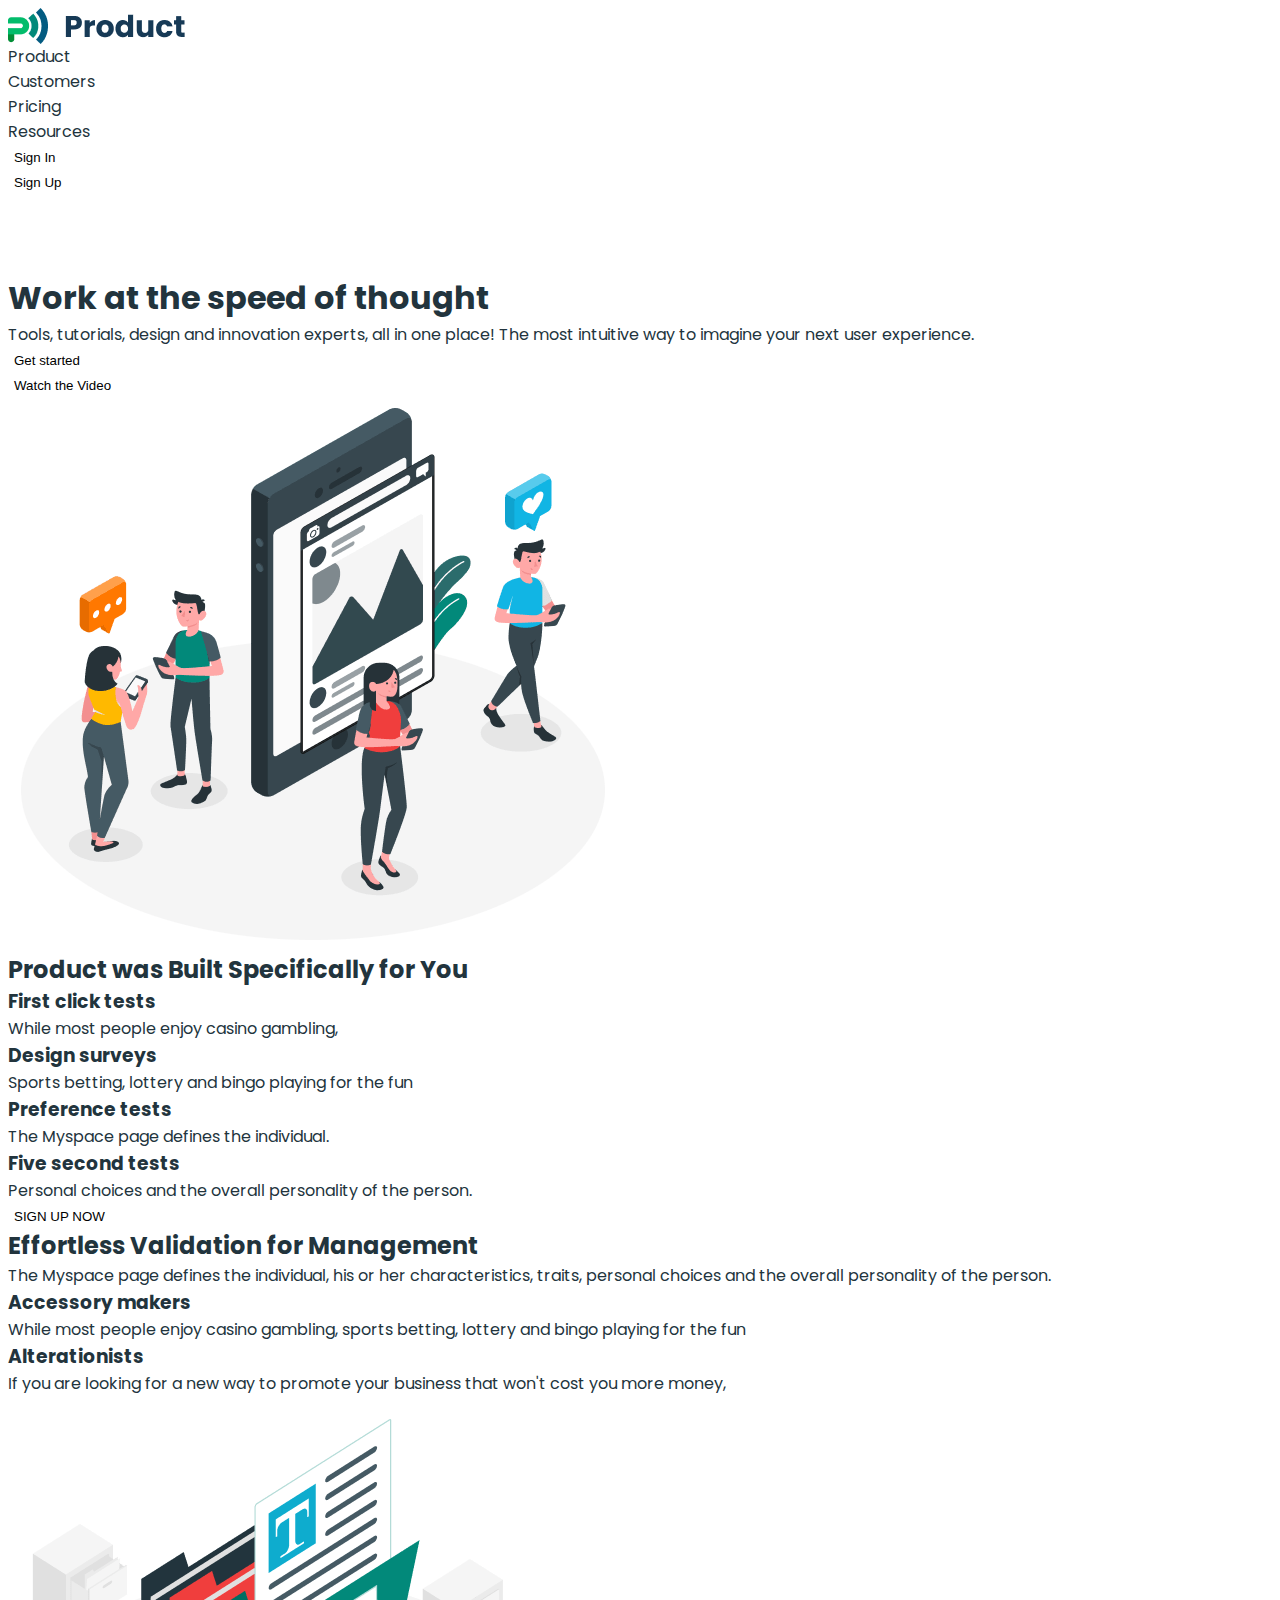
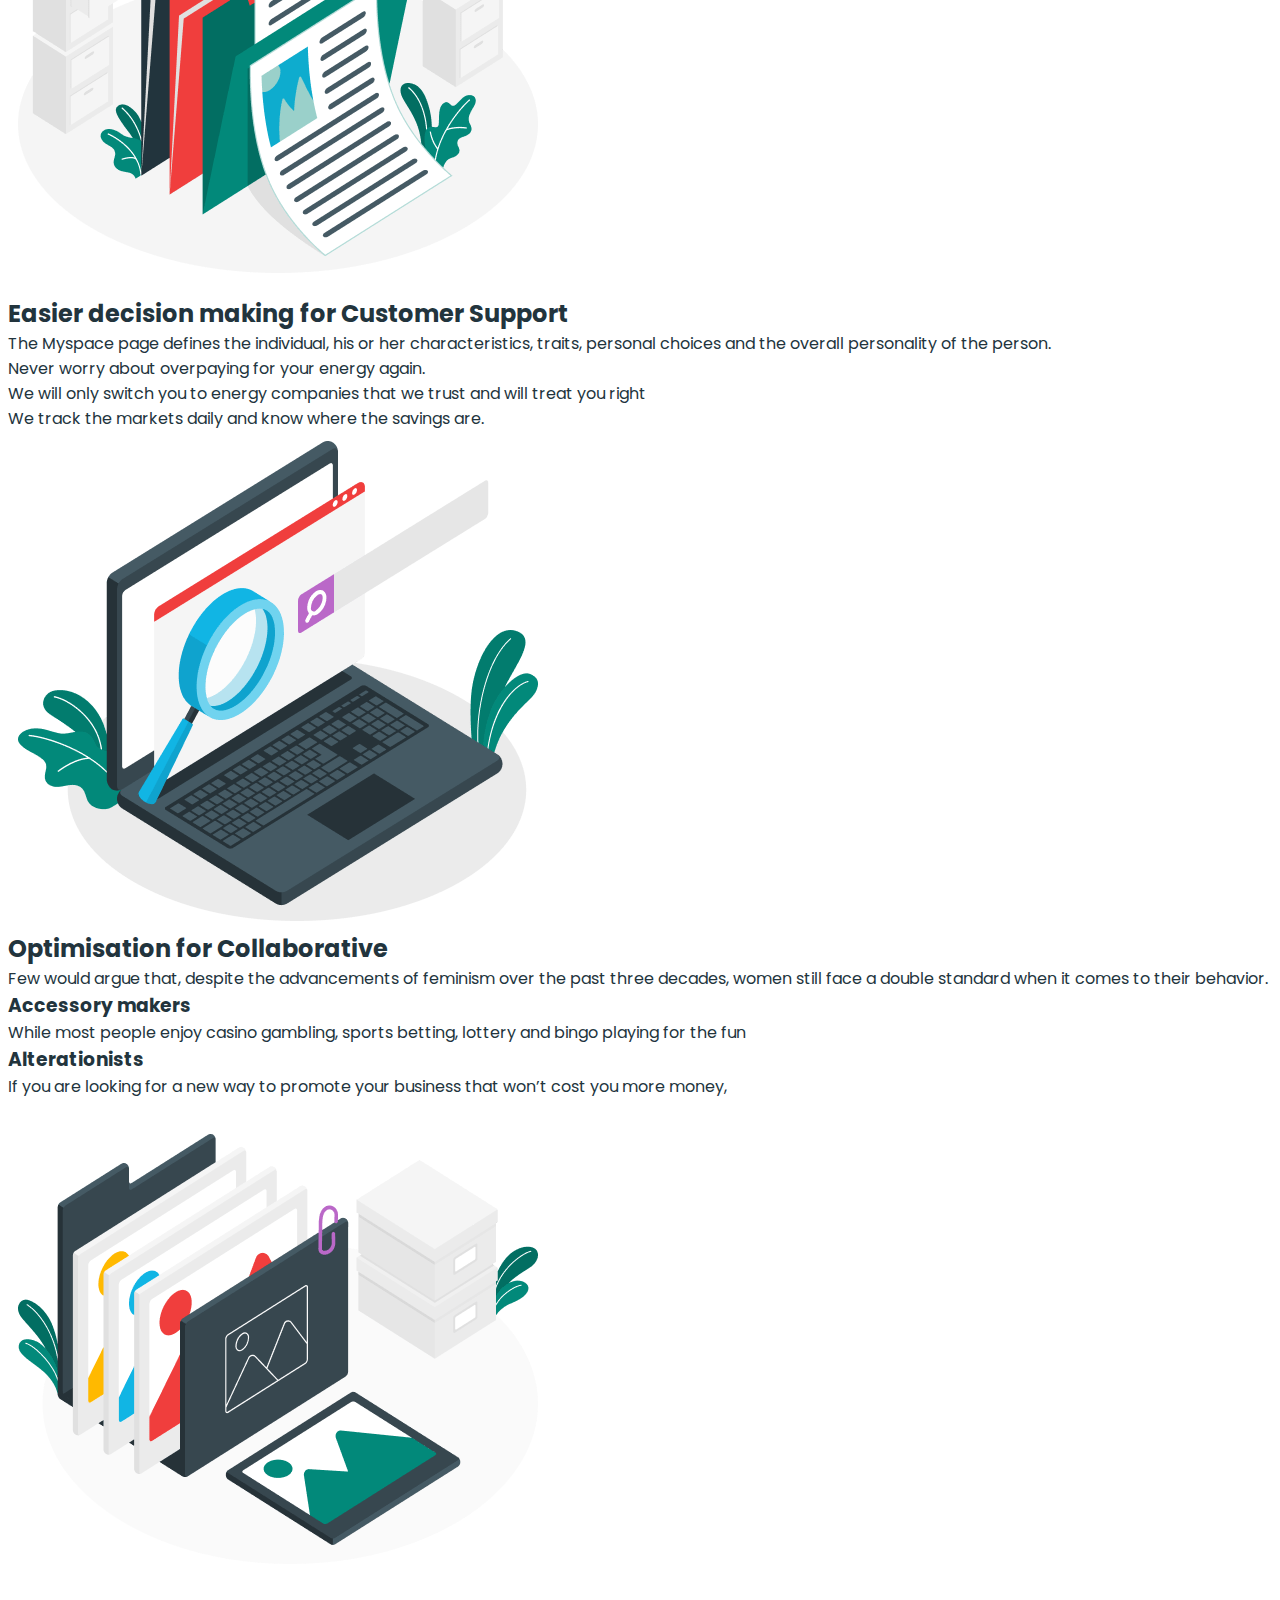
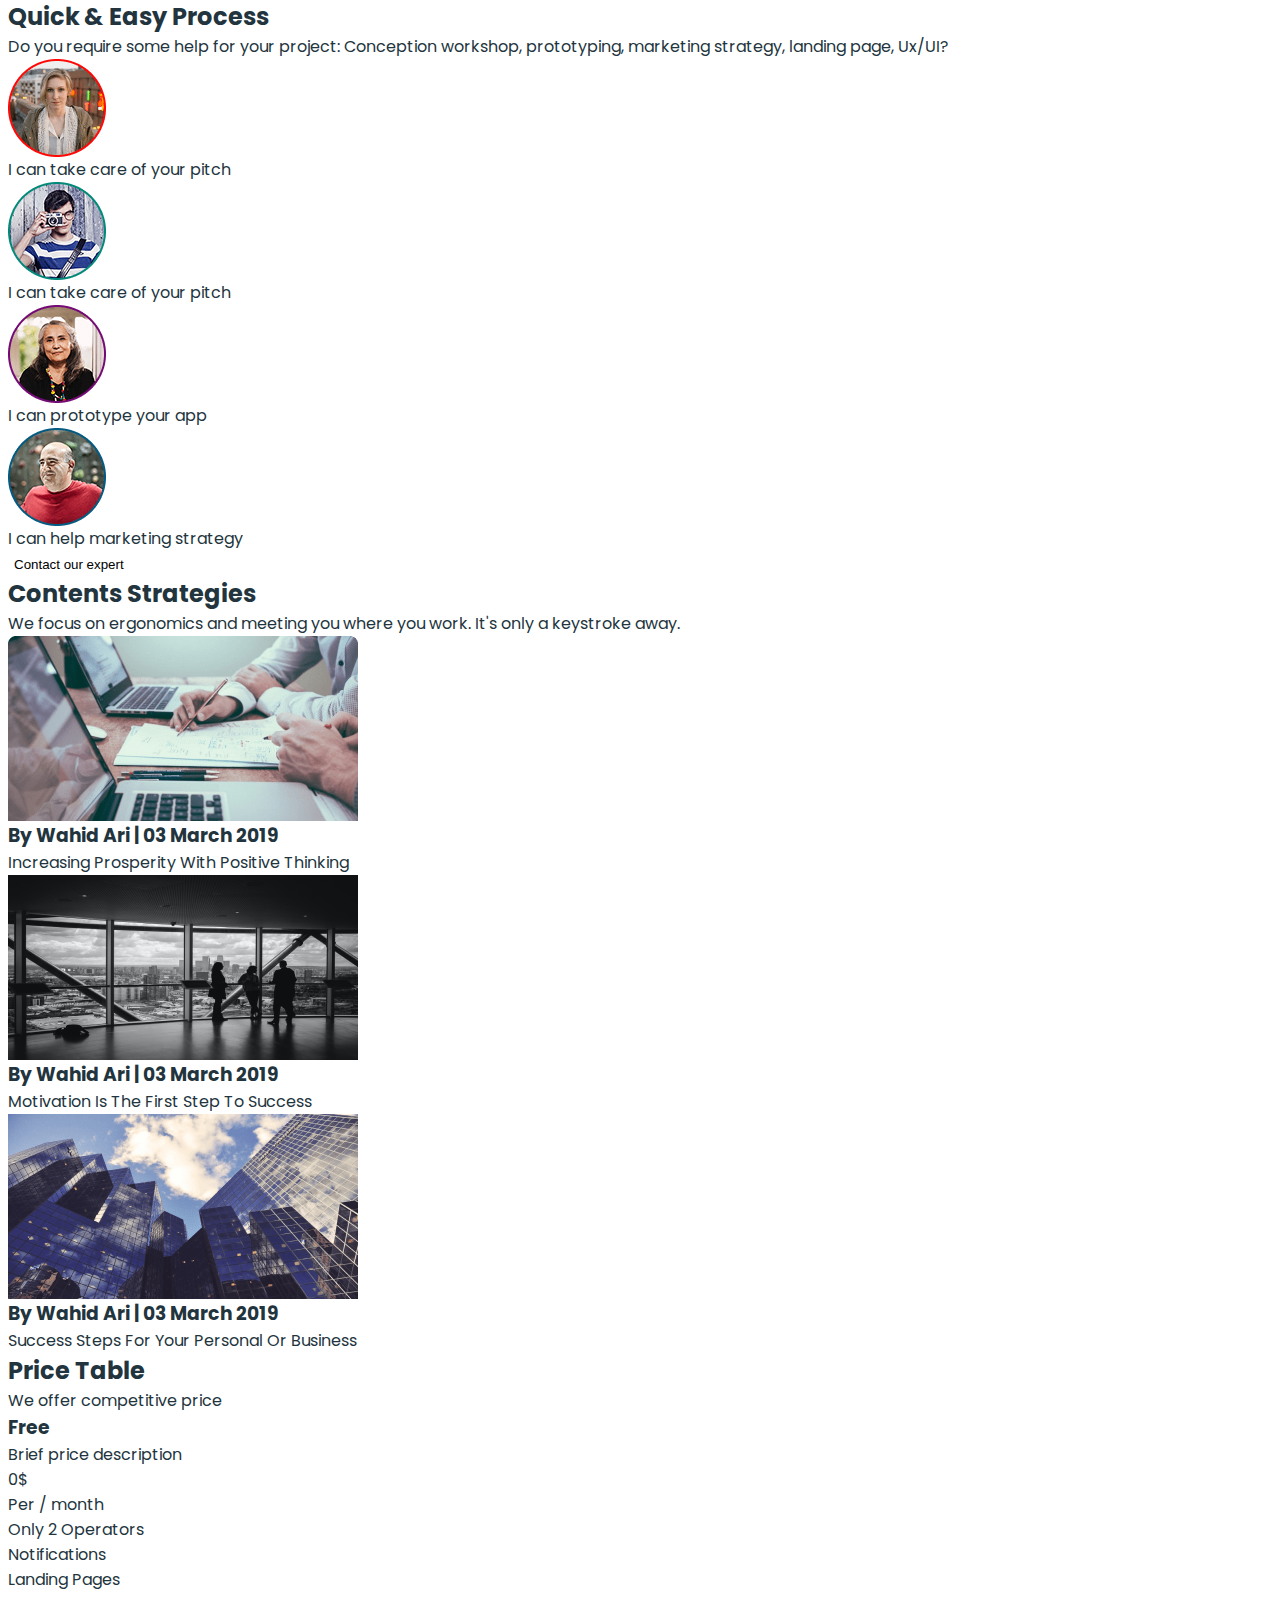
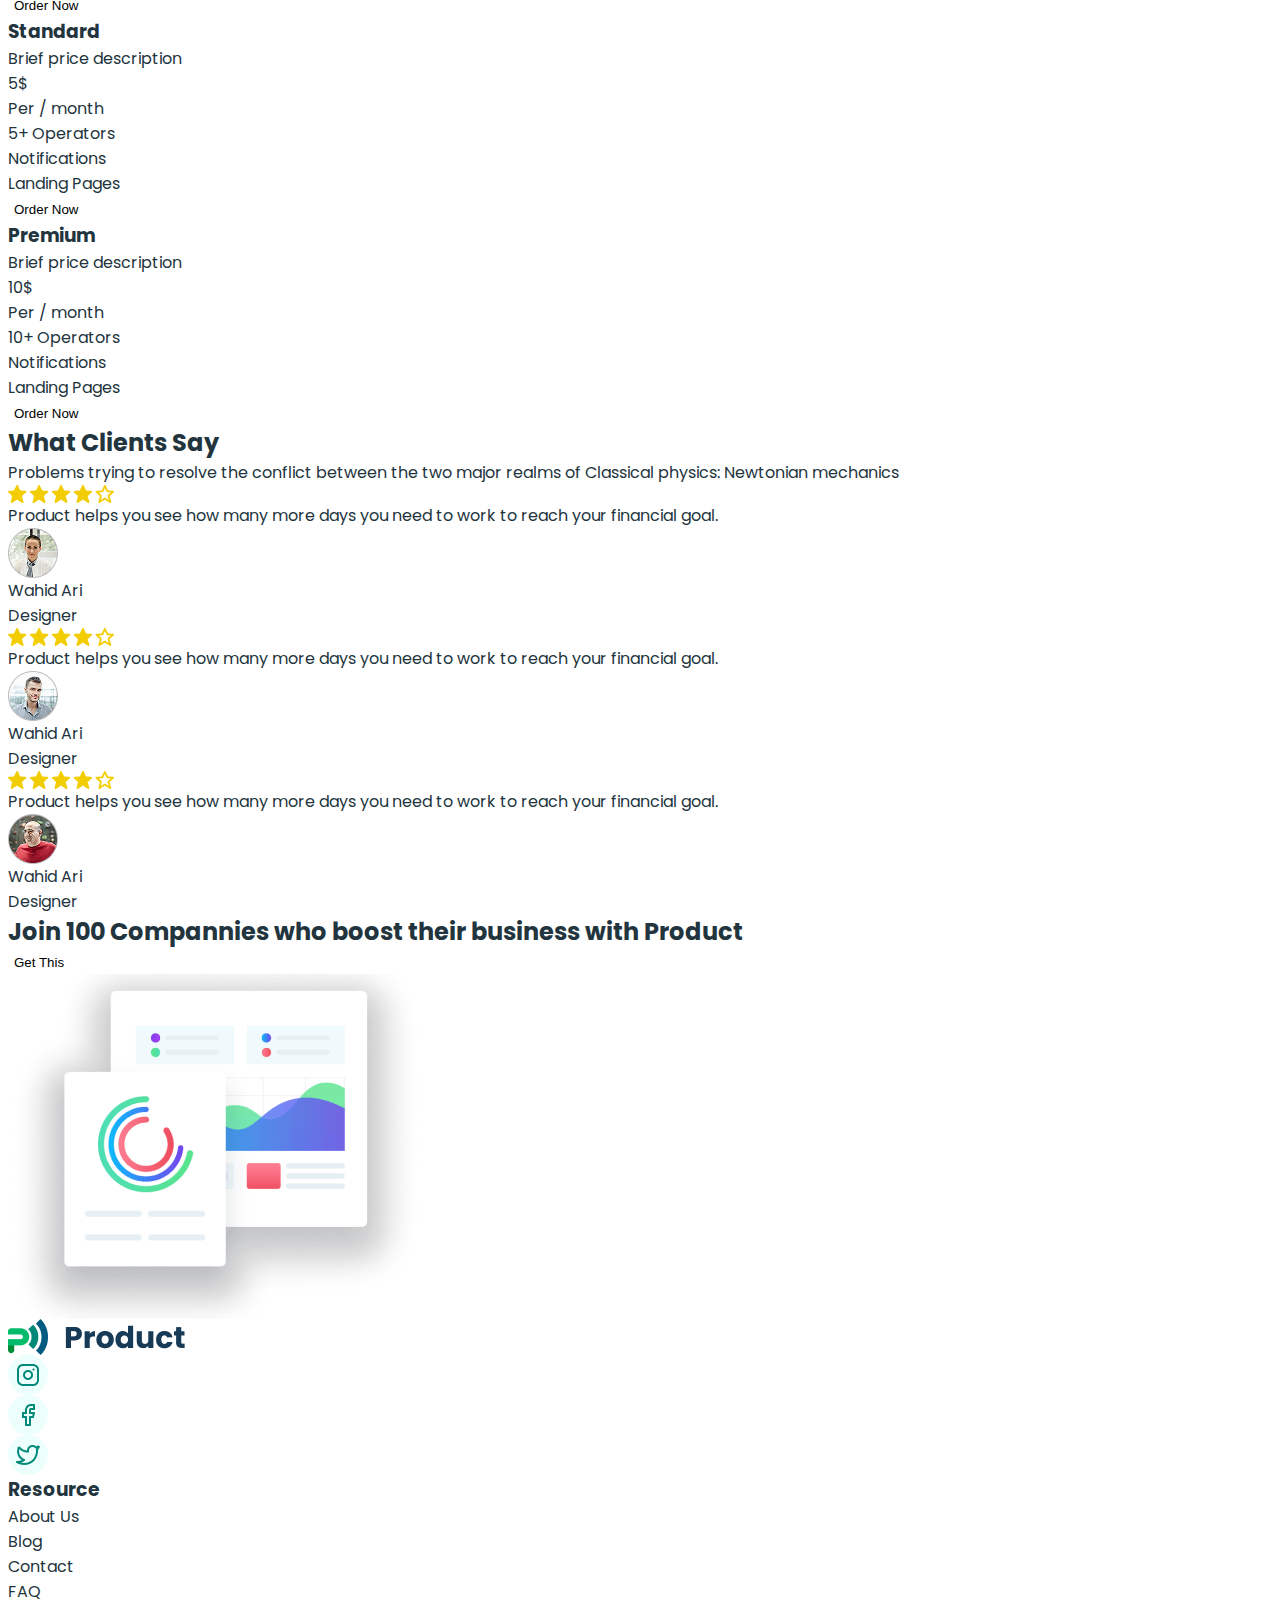
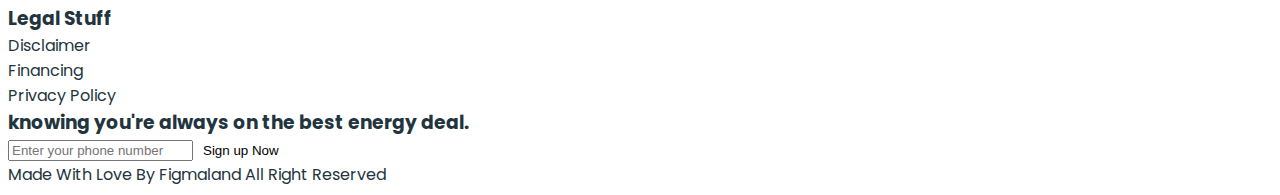
<file: index.html>
<!DOCTYPE html>
<html lang="en">
<head>
    <meta charset="UTF-8">
    <meta name="viewport" content="width=device-width, initial-scale=1.0">
    <title>Business promotion</title>
    <link rel="stylesheet" href="https://cdnjs.cloudflare.com/ajax/libs/modern-normalize/3.0.1/modern-normalize.min.css"
        integrity="sha512-q6WgHqiHlKyOqslT/lgBgodhd03Wp4BEqKeW6nNtlOY4quzyG3VoQKFrieaCeSnuVseNKRGpGeDU3qPmabCANg=="
        crossorigin="anonymous" referrerpolicy="no-referrer">
    <link rel="preconnect" href="https://fonts.googleapis.com">
    <link rel="preconnect" href="https://fonts.gstatic.com" crossorigin>
    <link
        href="https://fonts.googleapis.com/css2?family=Poppins:ital,wght@0,100;0,200;0,300;0,400;0,500;0,600;0,700;0,800;0,900;1,100;1,200;1,300;1,400;1,500;1,600;1,700;1,800;1,900&display=swap"
        rel="stylesheet">
    <link rel="stylesheet" href="./css/styles.css">
</head>
<body>
    <header>
        <nav>
            <a href="./index.html"><img src="./images/logo-min.png" alt="logo"></a>
            <ul>
                <li><a href="./index.html">Product</a></li>
                <li><a href="./customers.html">Customers</a></li>
                <li><a href="./pricing.html">Pricing</a></li>
                <li><a href=""></a>Resources</li>
            </ul>
        </nav>
        <ul>
            <li><button type="button">Sign In</button></li>
            <li><button type="button">Sign Up</button></li>
        </ul>
    </header>
    <main>
        <!-- Hero -->
         <section>
            <h1>Work at the speed
            of thought</h1>
            <p>Tools, tutorials, design and innovation experts, all in one place! The most intuitive way to imagine your next user
            experience.</p>
            <ul>
                <li><button type="button">Get started</button></li>
                <li><button type="button">Watch the Video</button></li>
            </ul>
            <img src="./images/hero-img-min.png" alt="people" width="610">
         </section>
         <!-- Feature -->
          <section>
            <h2>Product was Built Specifically for You</h2>
            <ul>
                <li>
                    <h3>First click tests</h3>
                    <p>While most people enjoy casino gambling,</p>
                </li>
                <li>
                    <h3>Design surveys</h3>
                    <p>Sports betting, lottery and bingo playing for the fun</p>
                </li>
                <li>
                    <h3>Preference tests</h3>
                    <p>The Myspace page defines the individual.</p>
                </li>
                <li>
                    <h3>Five second tests</h3>
                    <p>Personal choices and the overall personality of the person. </p>
                </li>
            </ul>
            <button type="button">SIGN UP NOW</button>
          </section>
          <!-- Business Management -->
          <section>
            <h2><span>Effortless Validation for</span> Management</h2>
            <p>The Myspace page defines the individual, his or her characteristics, traits, personal choices and the overall
            personality of the person.</p>
            <ul>
                <li>
                    <h3>Accessory makers</h3>
                    <p>While most people enjoy casino gambling, sports betting, lottery and bingo playing for the fun</p>
                </li>
                <li>
                    <h3>Alterationists</h3>
                    <p>If you are looking for a new way to promote your business that won't cost you more money, </p>
                </li>
            </ul>
            <img src="./images/management-img-min.png" alt="management" width="540">
          </section>
        <!-- Support -->
        <section>
            <h2><span>Easier decision making for</span> Customer Support</h2>
            <p>The Myspace page defines the individual, his or her characteristics, traits, personal choices and the overall
            personality of the person.</p>
            <ul>
                <li>
                    <p>Never worry about overpaying for your energy again.</p>
                </li>
                <li>
                    <p>We will only switch you to energy companies that we trust and will treat you right</p>
                </li>
                <li>
                    <p>We track the markets daily and know where the savings are.</p>
                </li>
            </ul>
            <img src="./images/support-img-min.png" alt="support" width="540">
        </section>
        <!-- Collaboration -->
        <section>
            <h2><span>Optimisation for</span> Collaborative</h2>
            <p>Few would argue that, despite the advancements of feminism over the past three decades, women still face a double
            standard when it comes to their behavior.</p>
            <ul>
                <li>
                    <h3>Accessory makers</h3>
                    <p>While most people enjoy casino gambling, sports betting, lottery and bingo playing for the fun</p>
                </li>
                <li>
                    <h3>Alterationists</h3>
                    <p>If you are looking for a new way to promote your business that won’t cost you more money, </p>
                </li>
            </ul>
            <img src="./images/collaboration-img-min.png" alt="collaboration" width="540">
        </section>
        <!-- Staff -->
         <section>
            <h2>Quick & Easy Process</h2>
            <p>Do you require some help for your project: Conception workshop,
            prototyping, marketing strategy, landing page, Ux/UI?</p>
            <ul>
                <li>
                    <img src="./images/woman.png" alt="woman" width="98">
                    <p>I can take care of your pitch</p>
                </li>
                <li>
                    <img src="./images/young-man.png" alt="man" width="98">
                    <p>I can take care of your pitch</p>
                </li>
                <li>
                    <img src="./images/woman-2.png" alt="woman 2" width="98">
                    <p>I can prototype your app</p>
                </li>
                <li>
                    <img src="./images/man-2.png" alt="man 2" width="98">
                    <p>I can help marketing strategy</p>
                </li>
            </ul>
            <button type="button">Contact our expert</button>
         </section>
         <!-- News feed -->
          <section>
            <h2>Contents Strategies</h2>
            <p>We focus on ergonomics and meeting you where you work. It's only a keystroke away.</p>
            <ul>
                <li>
                    <img src="./images/workplace-min.png" alt="workplace">
                    <h3>By <span>Wahid Ari</span> | 03 March 2019</h3>
                    <p>Increasing Prosperity With Positive Thinking</p>
                </li>
                <li>
                    <img src="./images/office-min.png" alt="office">
                    <h3>By <span>Wahid Ari</span> | 03 March 2019</h3>
                    <p>Motivation Is The First Step To Success</p>
                </li>
                <li>
                    <img src="./images/builds.png" alt="builds">
                    <h3>By <span>Wahid Ari</span> | 03 March 2019</h3>
                    <p>Success Steps For Your Personal Or Business</p>
                </li>
            </ul>
          </section>
          <!-- Price -->
          <section>
            <h2>Price Table</h2>
            <p>We offer competitive price</p>
            <ul>
                <li>
                    <h3>Free</h3>
                    <p>Brief price description</p>
                    <span>0</span><span>$</span>
                    <p>Per / month</p>
                    <ul>
                        <li>
                            <p>Only 2 Operators</p>
                        </li>
                        <li>
                            <p>Notifications</p>
                        </li>
                        <li>
                            <p>Landing Pages</p>
                        </li>
                    </ul>
                    <button type="button">Order Now</button>
                </li>
                <li>
                    <h3>Standard</h3>
                    <p>Brief price description</p>
                    <span>5</span><span>$</span>
                    <p>Per / month</p>
                    <ul>
                        <li>
                            <p>5+ Operators</p>
                        </li>
                        <li>
                            <p>Notifications</p>
                        </li>
                        <li>
                            <p>Landing Pages</p>
                        </li>
                    </ul>
                    <button type="button">Order Now</button>
                </li>
                <li>
                    <h3>Premium</h3>
                    <p>Brief price description</p>
                    <span>10</span><span>$</span>
                    <p>Per / month</p>
                    <ul>
                        <li>
                            <p>10+ Operators</p>
                        </li>
                        <li>
                            <p>Notifications</p>
                        </li>
                        <li>
                            <p>Landing Pages</p>
                        </li>
                    </ul>
                    <button type="button">Order Now</button>
                </li>
            </ul>
          </section>
          <!-- Feedback -->
           <section>
               <h2>What Clients Say</h2>
               <p>Problems trying to resolve the conflict between
                       the two major realms of Classical physics: Newtonian mechanics</p>
               <ul>
                <li>
                    <img src="./images/stars-min.png" alt="stars" width="106">
                    <p>Product helps you see how many
                    more days you need to work to
                    reach your financial goal.</p>
                    <img src="./images/first-designer-review-min.png" alt="Wahid Ari" width="50">
                    <p>Wahid Ari</p>
                    <p>Designer</p>
                </li>
                <li>
                    <img src="./images/stars-min.png" alt="stars" width="106">
                    <p>Product helps you see how many
                    more days you need to work to
                    reach your financial goal.</p>
                    <img src="./images/seconr-designer-review-min.png" alt="Wahid Ari" width="50">
                    <p>Wahid Ari</p>
                    <p>Designer</p>
                </li>
                <li>
                    <img src="./images/stars-min.png" alt="stars" width="106">
                    <p>Product helps you see how many
                    more days you need to work to
                    reach your financial goal.</p>
                    <img src="./images/third-designer-review-min.png" alt="Wahid Ari" width="50">
                    <p>Wahid Ari</p>
                    <p>Designer</p>
                </li>
               </ul>
           </section>
           <!-- Promo -->
            <section>
                <h2>Join 100 Compannies who boost their business with Product</h2>
                <button type="button">Get This</button>
                <img src="./images/graphics-min.png" alt="graphics">
            </section>
    </main>
    <footer>
        <a href="./index.html"><img src="./images/logo-min.png" alt="logo"></a>
        <ul>
            <li><a href=""><img src="./images/inst-min.png" alt="instagram"></a></li>
            <li><a href=""><img src="./images/facebook-min.png" alt="facebook"></a></li>
            <li><a href=""><img src="./images/X-social-min.png" alt="X-social"></a></li>
        </ul>
        <h3>Resource</h3>
        <ul>
            <li>About Us</li>
            <li>Blog</li>
            <li>Contact</li>
            <li>FAQ</li>
        </ul>
        <h3>Legal Stuff</h3>
        <ul>
            <li>Disclaimer</li>
            <li>Financing</li>
            <li>Privacy Policy</li>
        </ul>
        <h3>knowing you're always on the best energy deal.</h3>
        <input type="text" placeholder="Enter your phone number">
        <button type="button">Sign up Now</button>
        <p>Made With Love By Figmaland All Right Reserved</p>
    </footer>
</body>
</html>
</file>
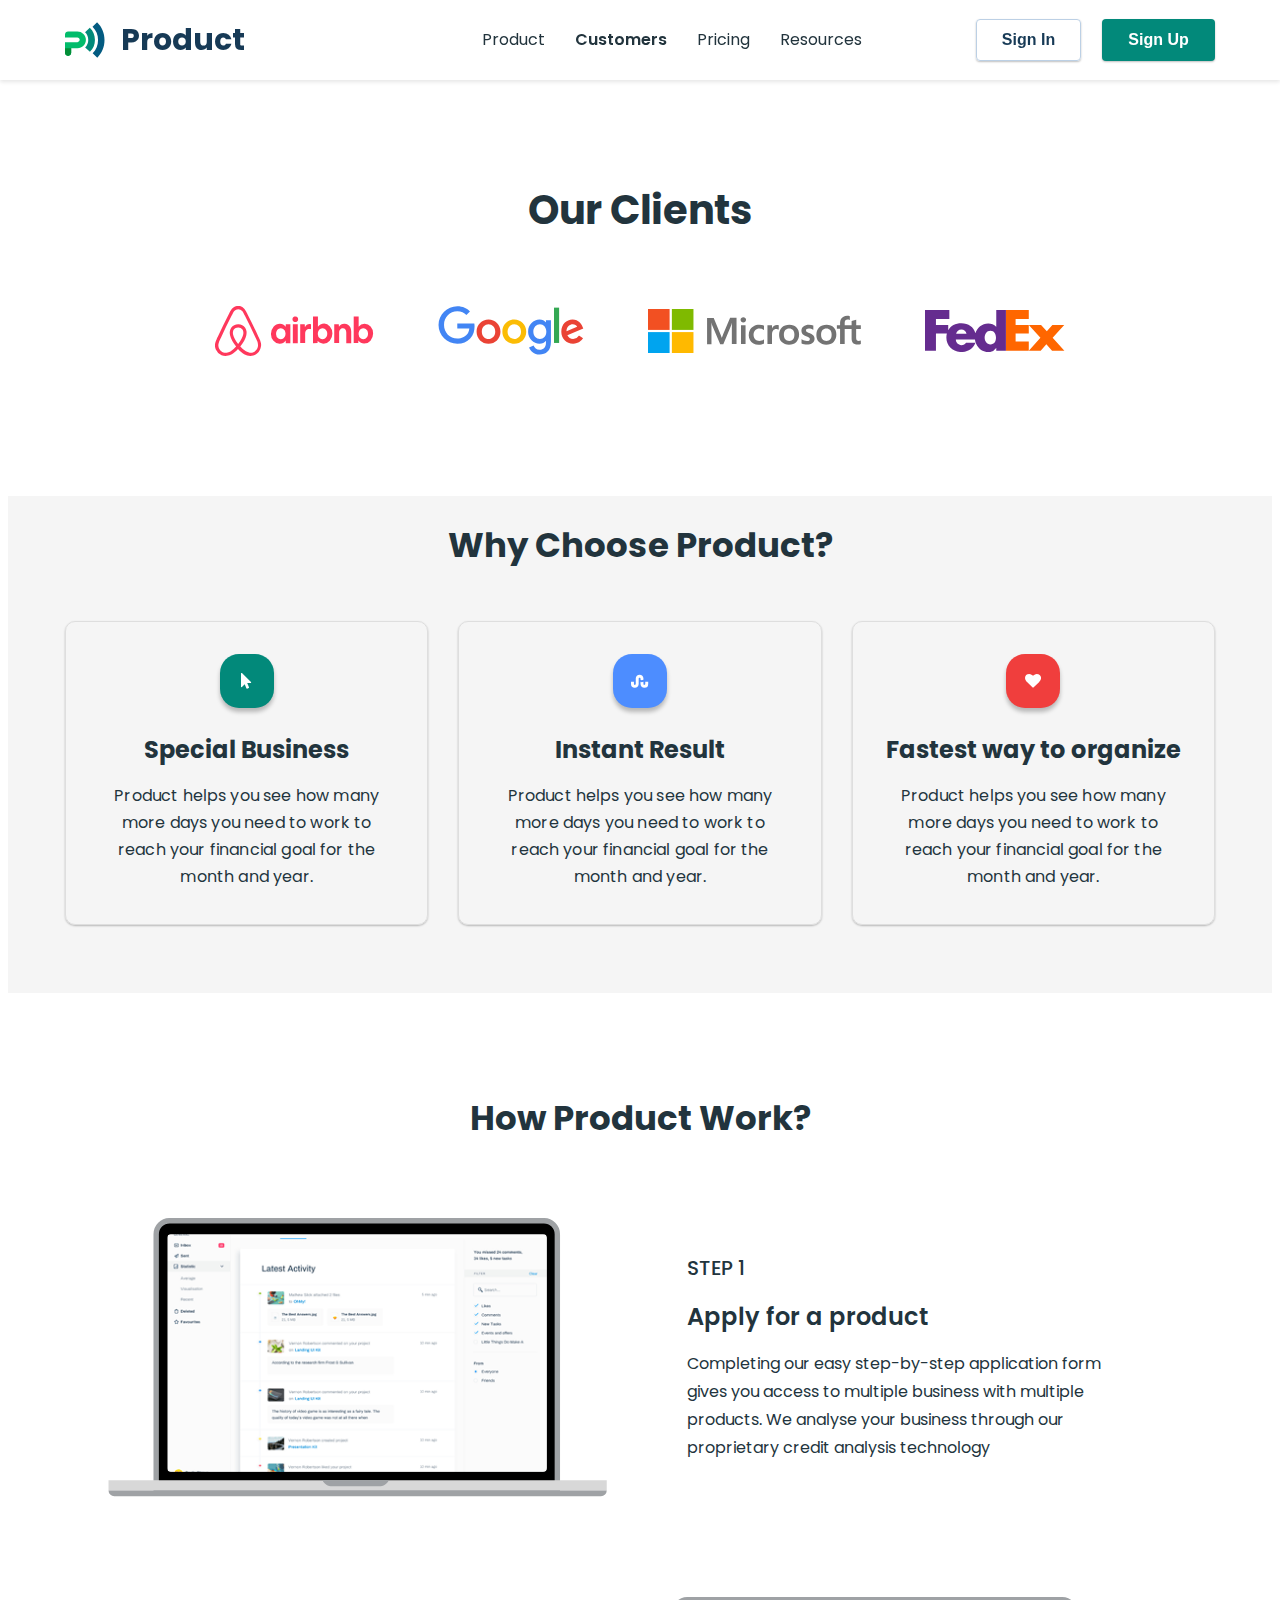
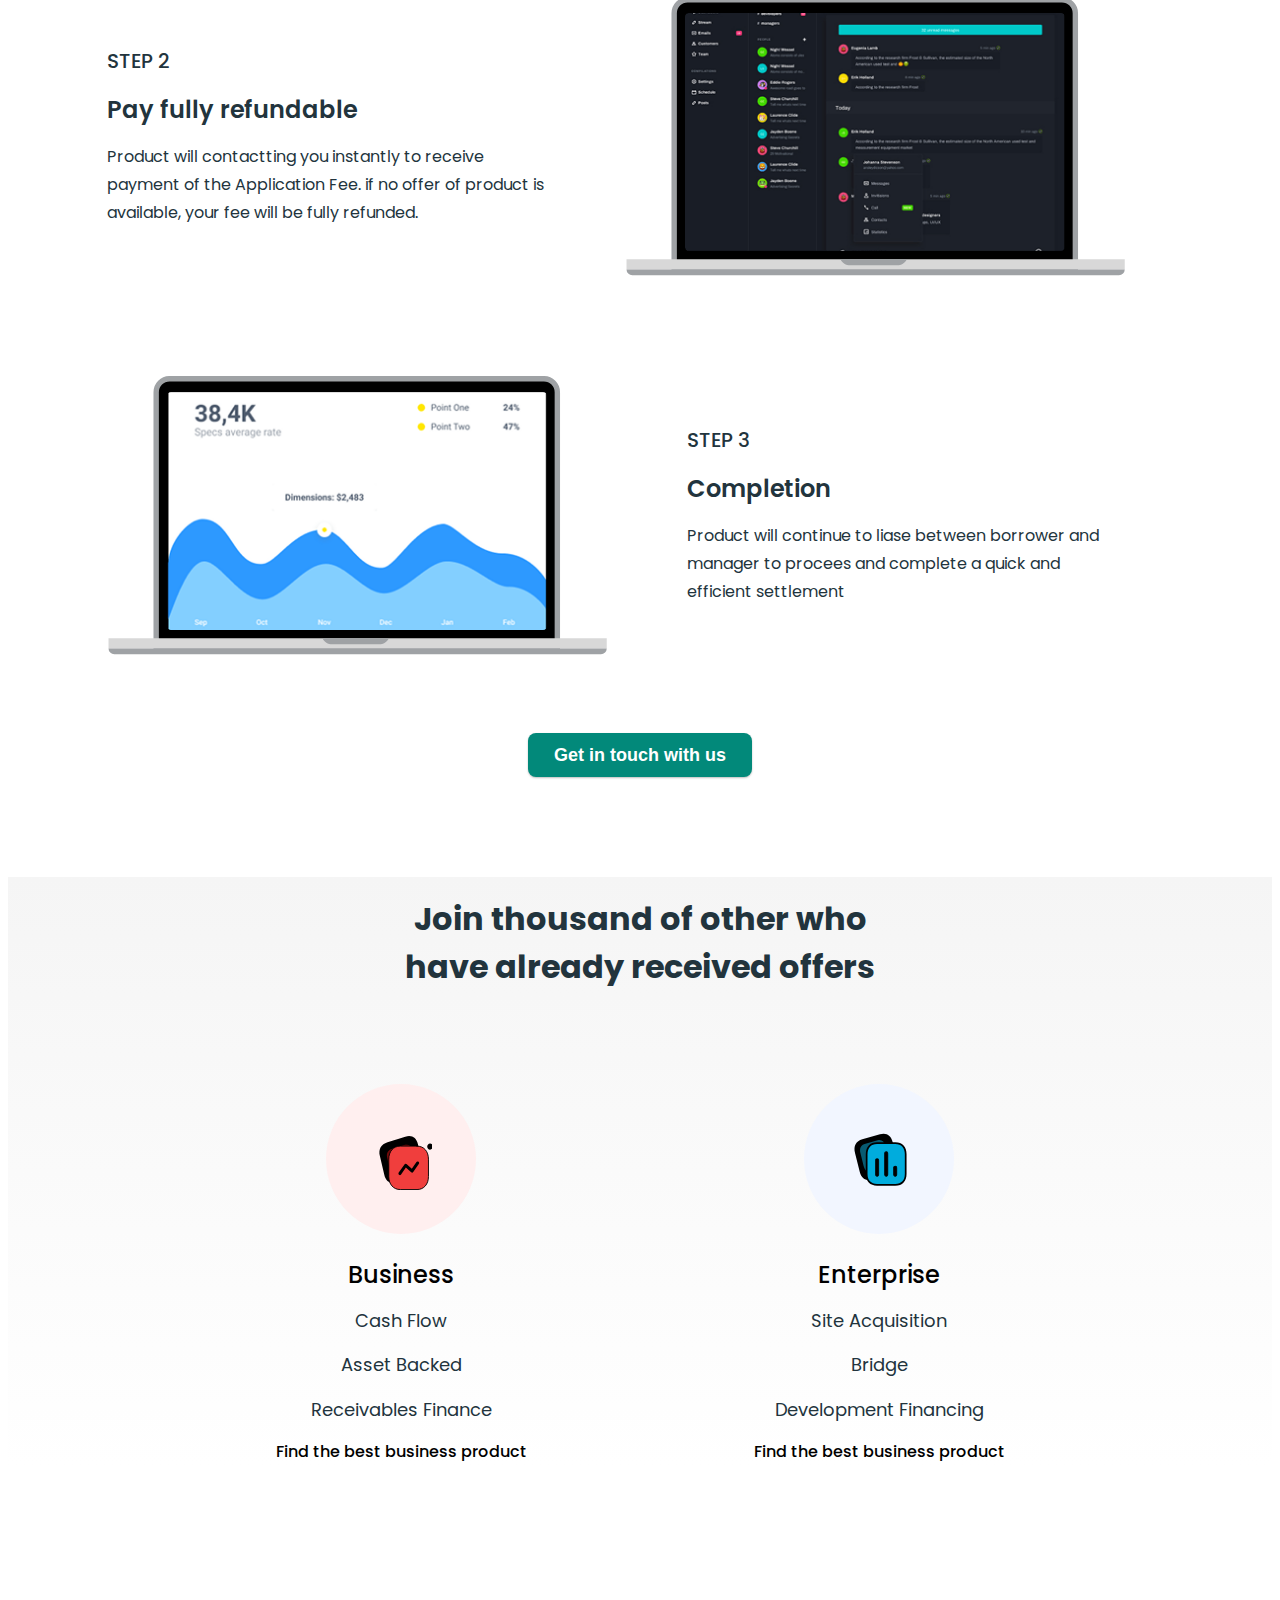
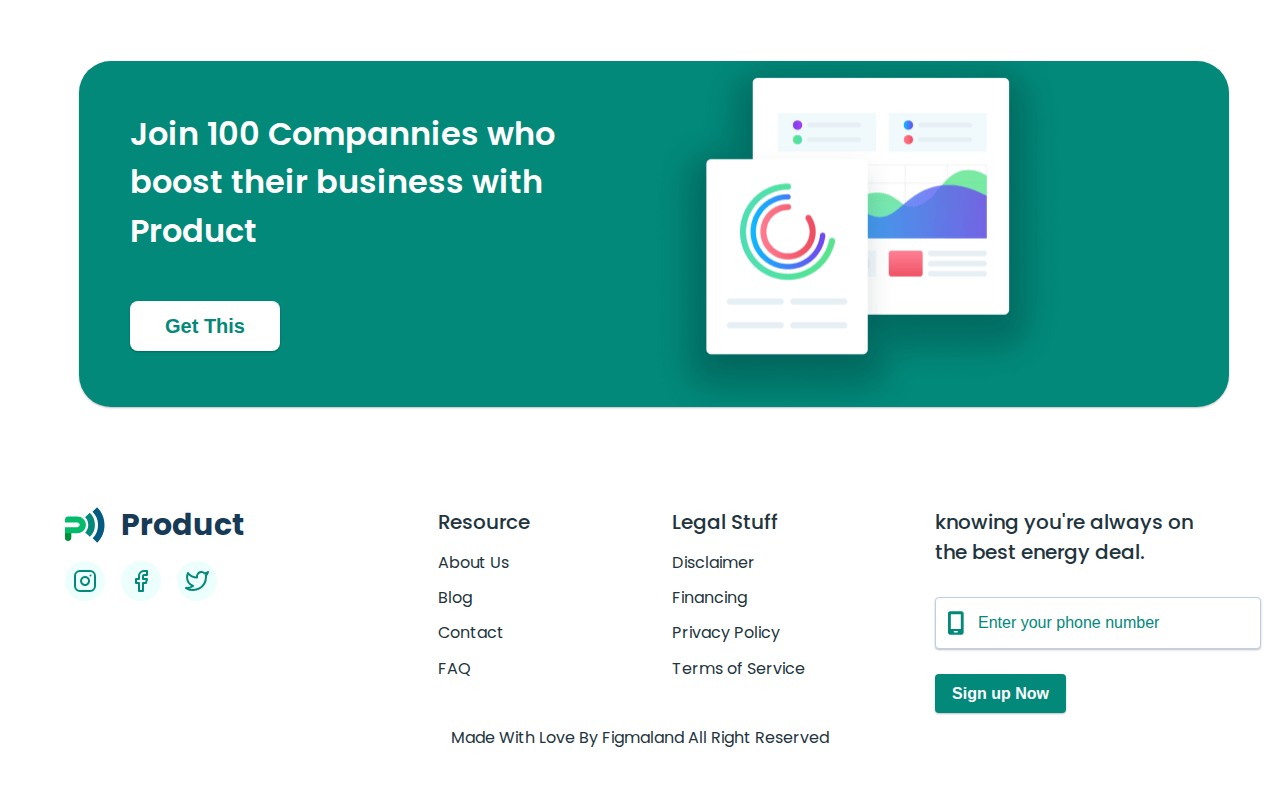
<file: customers.html>
<!DOCTYPE html>
<html lang="en">
<head>
    <meta charset="UTF-8">
    <meta name="viewport" content="width=device-width, initial-scale=1.0">
    <title>Customers</title>
    <link rel="preconnect" href="https://fonts.googleapis.com" />
    <link rel="preconnect" href="https://fonts.gstatic.com" crossorigin />
    <link
        href="https://fonts.googleapis.com/css2?family=Inter:opsz,wght@14..32,100..900&family=Montserrat:wght@100..900&family=Poppins:wght@400;500;600;700&display=swap"
        rel="stylesheet" />
    <link rel="stylesheet" href="https://cdnjs.cloudflare.com/ajax/libs/modern-normalize/3.0.1/modern-normalize.min.css"
        integrity="sha512-q6WgHqiHlKyOqslT/lgBgodhd03Wp4BEqKeW6nNtlOY4quzyG3VoQKFrieaCeSnuVseNKRGpGeDU3qPmabCANg=="
        crossorigin="anonymous" referrerpolicy="no-referrer">
    <link rel="stylesheet" href="./css/styles.css">
</head>
<body>
    <header class="header">
        <div class="container">
            <nav class="nav">
                <a class="logo" href="./index.html">
                    <svg class="logo-svg" width="40" height="36">
                        <use href="./images/icons.svg#icon-logo"></use>
                    </svg>
                    Product
                </a>
                <ul class="nav-list">
                    <li><a class="nav-link" target="_blank" href="./index.html">Product</a></li>
                    <li><a class="nav-link current" href="./customers.html">Customers</a></li>
                    <li><a class="nav-link" target="_blank" href="./pricing.html">Pricing</a></li>
                    <li><a class="nav-link" href="">Resources</a></li>
                </ul>
            </nav>
            <ul class="header-list-btn">
                <li><button class="header-btn header-btn-in" type="button">Sign In</button></li>
                <li><button class="header-btn header-btn-up" type="button">Sign Up</button></li>
            </ul>
        </div>
    </header>
    <main>
        <!-- Clients -->
         <section class="clients">
            <div class="container">
                <h1 class="clients-title">Our Clients</h1>
                <ul class="clients-list">
                    <li class="clients-item">
                        <svg class="clients-svg" width="159" height="50">
                            <use href="./images/icons.svg#icon-Airbnb"></use>
                        </svg>
                    </li>
                    <li class="clients-item">
                        <svg class="clients-svg" width="146" height="50">
                            <use href="./images/icons.svg#icon-Google"></use>
                        </svg>
                    </li>
                    <li class="clients-item">
                        <svg class="clients-svg" width="213" height="44">
                            <use href="./images/icons.svg#icon-Microsoft"></use>
                        </svg>
                    </li>
                    <li class="clients-item">
                        <svg class="clients-svg" width="140" height="42">
                            <use href="./images/icons.svg#icon-FedEx"></use>
                        </svg>
                    </li>
                </ul>
            </div>
         </section>
         <!-- Choose -->
          <section class="choose">
            <div class="choose-subcontainer">
                <div class="container">
                    <h2 class="choose-title">Why Choose Product?</h2>
                    <ul class="choose-list">
                        <li class="choose-item">
                            <div class="product-icon-box icon-bg-green">
                                <svg class="product-icon" width="11" height="18">
                                    <use href="./images/icons.svg#icon-cursor"></use>
                                </svg>
                            </div>
                            <h3 class="choose-subtitle">Special Business</h3>
                            <p class="choose-text">Product helps you see how many more days you need to work to reach your financial goal for the month and year.</p>
                        </li>
                        <li class="choose-item">
                            <div class="product-icon-box icon-bg-blue">
                                <svg class="product-icon" width="18" height="18">
                                    <use href="./images/icons.svg#icon-spiral"></use>
                                </svg>
                            </div>
                            <h3 class="choose-subtitle">Instant Result</h3>
                            <p class="choose-text">Product helps you see how many more days you need to work to reach your financial goal for the month and year.</p>
                        </li>
                        <li class="choose-item">
                            <div class="product-icon-box icon-bg-red">
                                <svg class="product-icon" width="16" height="18">
                                    <use href="./images/icons.svg#icon-heart"></use>
                                </svg>
                            </div>
                            <h3 class="choose-subtitle">Fastest way to organize</h3>
                            <p class="choose-text">Product helps you see how many more days you need to work to reach your financial goal for the month and year.</p>
                        </li>
                    </ul>
                </div>
            </div>
          </section>
          <!-- Work -->
           <section class="work">
            <div class="container">
                <h2 class="work-title">How Product Work?</h2>
                <ol class="work-list">
                    <li class="work-item">
                        <div class="work-img-swg-box">
                            <img class="work-img" src="./images/SCREEN1.png" width="385" height="240" alt="leptop Screen 1">
                            <svg class="work-svg" width="500" height="279">
                                <use href="./images/icons.svg#icon-mac"></use>
                            </svg>
                        </div>
                        <div class="work-item-box">
                            <h3 class="work-subtitle">
                                <span class="work-subtitle-accent">STEP 1</span>
                                Apply for a product
                            </h3>
                            <p class="work-text">Completing our easy step-by-step application form gives you access to multiple business with multiple products. We analyse your business through our proprietary credit analysis technology</p>
                        </div>
                    </li>
                    <li class="work-item">
                        <div class="work-item-box">
                            <h3 class="work-subtitle">
                                <span class="work-subtitle-accent">STEP 2</span>
                                Pay fully refundable
                            </h3>
                            <p class="work-text">Product will contactting you instantly to receive payment of the Application Fee. if no offer of product is available, your fee will be fully refunded.</p>
                        </div>
                        <div class="work-img-swg-box">
                            <img class="work-img" src="./images/SCREEN2.png" width="385" height="240" alt="leptop Screen 2">
                            <svg class="work-svg" width="500" height="279">
                                <use href="./images/icons.svg#icon-mac"></use>
                            </svg>
                        </div>
                    </li>
                    <li class="work-item">
                        <div class="work-img-swg-box">
                            <img class="work-img" src="./images/SCREEN3.png" width="385" height="240" alt="leptop Screen 3">
                            <svg class="work-svg" width="500" height="279">
                                <use href="./images/icons.svg#icon-mac"></use>
                            </svg>
                        </div>
                        <div class="work-item-box">
                            <h3 class="work-subtitle">
                                <span class="work-subtitle-accent">STEP 3</span>
                                Completion
                            </h3>
                            <p class="work-text">Product will continue to liase between borrower and manager to procees and complete a quick and efficient settlement</p>
                        </div>
                    </li>
                </ol>
                <button class="enterprise-btn" type="button">Get in touch with us</button>
            </div>
           </section>
           <!-- Join -->
            <section class="join">
                <div class="join-subcontainer">
                    <div class="container">
                        <h2 class="join-title">Join thousand of other who have already received offers</h2>
                        <ul class="join-list">
                            <li class="join-item">
                                <div class="join-svg-box icon-bg-join-red">
                                    <svg class="join-svg" width="61" height="61">
                                        <use href="./images/icons.svg#icon-Activity"></use>
                                    </svg>
                                </div>
                                <h3 class="join-subtitle">Business</h3>
                                <ul class="join-sublist">
                                    <li class="join-subitem">Cash Flow</li>
                                    <li class="join-subitem">Asset Backed</li>
                                    <li class="join-subitem">Receivables Finance</li>
                                </ul>
                                <p class="join-subtext">Find the best business product</p>
                            </li>
                            <li class="join-item">
                                <div class="join-svg-box icon-bg-join-blue">
                                    <svg class="join-svg" width="62" height="62">
                                        <use href="./images/icons.svg#icon-Chart"></use>
                                    </svg>
                                </div>
                                <h3 class="join-subtitle">Enterprise</h3>
                                <ul class="join-sublist">
                                    <li class="join-subitem">Site Acquisition</li>
                                    <li class="join-subitem">Bridge</li>
                                    <li class="join-subitem">Development Financing</li>
                                </ul>
                                <p class="join-subtext">Find the best business product</p>
                            </li>
                        </ul>
                    </div>
                </div>
            </section>
        <!-- Promo -->
        <section class="promo">
            <div class="container">
                <div class="promo-box">
                    <div class="promo-subbox">
                        <h2 class="promo-title">Join 100 Compannies who boost their business with Product</h2>
                        <button class="promo-btn" type="button">Get This</button>
                    </div>
                    <img src="./images/graphics-min.png" alt="graphics">
                </div>
            </div>
        </section>
    </main>
    <footer class="footer">
        <div class="container">
            <div class="footer-box">
                <div class="footer-logo-soc-box">
                    <a class="footer-logo" href="./index.html">
                        <svg class="logo-svg" width="40" height="36">
                            <use href="./images/icons.svg#icon-logo"></use>
                        </svg>
                        Product
                    </a>
                    <ul class="footer-social-list">
                        <li class="footer-social-item">
                            <a class="footer-social-link" href="">
                                <svg class="footer-soc-icon" width="24" height="24">
                                    <use href="./images/icons.svg#icon-instagram"></use>
                                </svg>
                            </a>
                        </li>
                        <li class="footer-social-item">
                            <a class="footer-social-link" href="">
                                <svg class="footer-soc-icon" width="24" height="24">
                                    <use href="./images/icons.svg#icon-facebook"></use>
                                </svg>
                            </a>
                        </li>
                        <li class="footer-social-item">
                            <a class="footer-social-link" href="">
                                <svg class="footer-soc-icon" width="24" height="24">
                                    <use href="./images/icons.svg#icon-twitter"></use>
                                </svg>
                            </a>
                        </li>
                    </ul>
                </div>
                <ul class="footer-list-box">
                    <li class="footer-item-box">
                        <h3 class="footer-rsrc-stf-title">Resource</h3>
                        <ul class="footer-rsrc-stf-list">
                            <li class="footer-rsrc-stf-item"><a href="">About Us</a></li>
                            <li class="footer-rsrc-stf-item"><a href="">Blog</a></li>
                            <li class="footer-rsrc-stf-item"><a href="">Contact</a></li>
                            <li class="footer-rsrc-stf-item"><a href="">FAQ</a></li>
                        </ul>
                    </li>
                    <li class="footer-item-box">
                        <h3 class="footer-rsrc-stf-title">Legal Stuff</h3>
                        <ul class="footer-rsrc-stf-list">
                            <li class="footer-rsrc-stf-item"><a href="">Disclaimer</a></li>
                            <li class="footer-rsrc-stf-item"><a href="">Financing</a></li>
                            <li class="footer-rsrc-stf-item"><a href="">Privacy Policy</a></li>
                            <li class="footer-rsrc-stf-item"><a href="">Terms of Service</a></li>
                        </ul>
                    </li>
                </ul>
                <div class="footer-subscribe-box">
                    <h3 class="footer-subtitle">knowing you're always on the best energy deal.</h3>
                    <form class="footer-form">
                        <input class="footer-form-input" type="tel" placeholder="Enter your phone number">
                        <svg class="footer-form-svg" width="18" height="28">
                            <use href="./images/icons.svg#icon-mobile"></use>
                        </svg>
                    </form>
                    <button class="footer-btn" type="button">Sign up Now</button>
                </div>
            </div>
            <p class="footer-subtext">Made With Love By Figmaland All Right Reserved</p>
        </div>
    </footer>
</body>
</html>
</file>
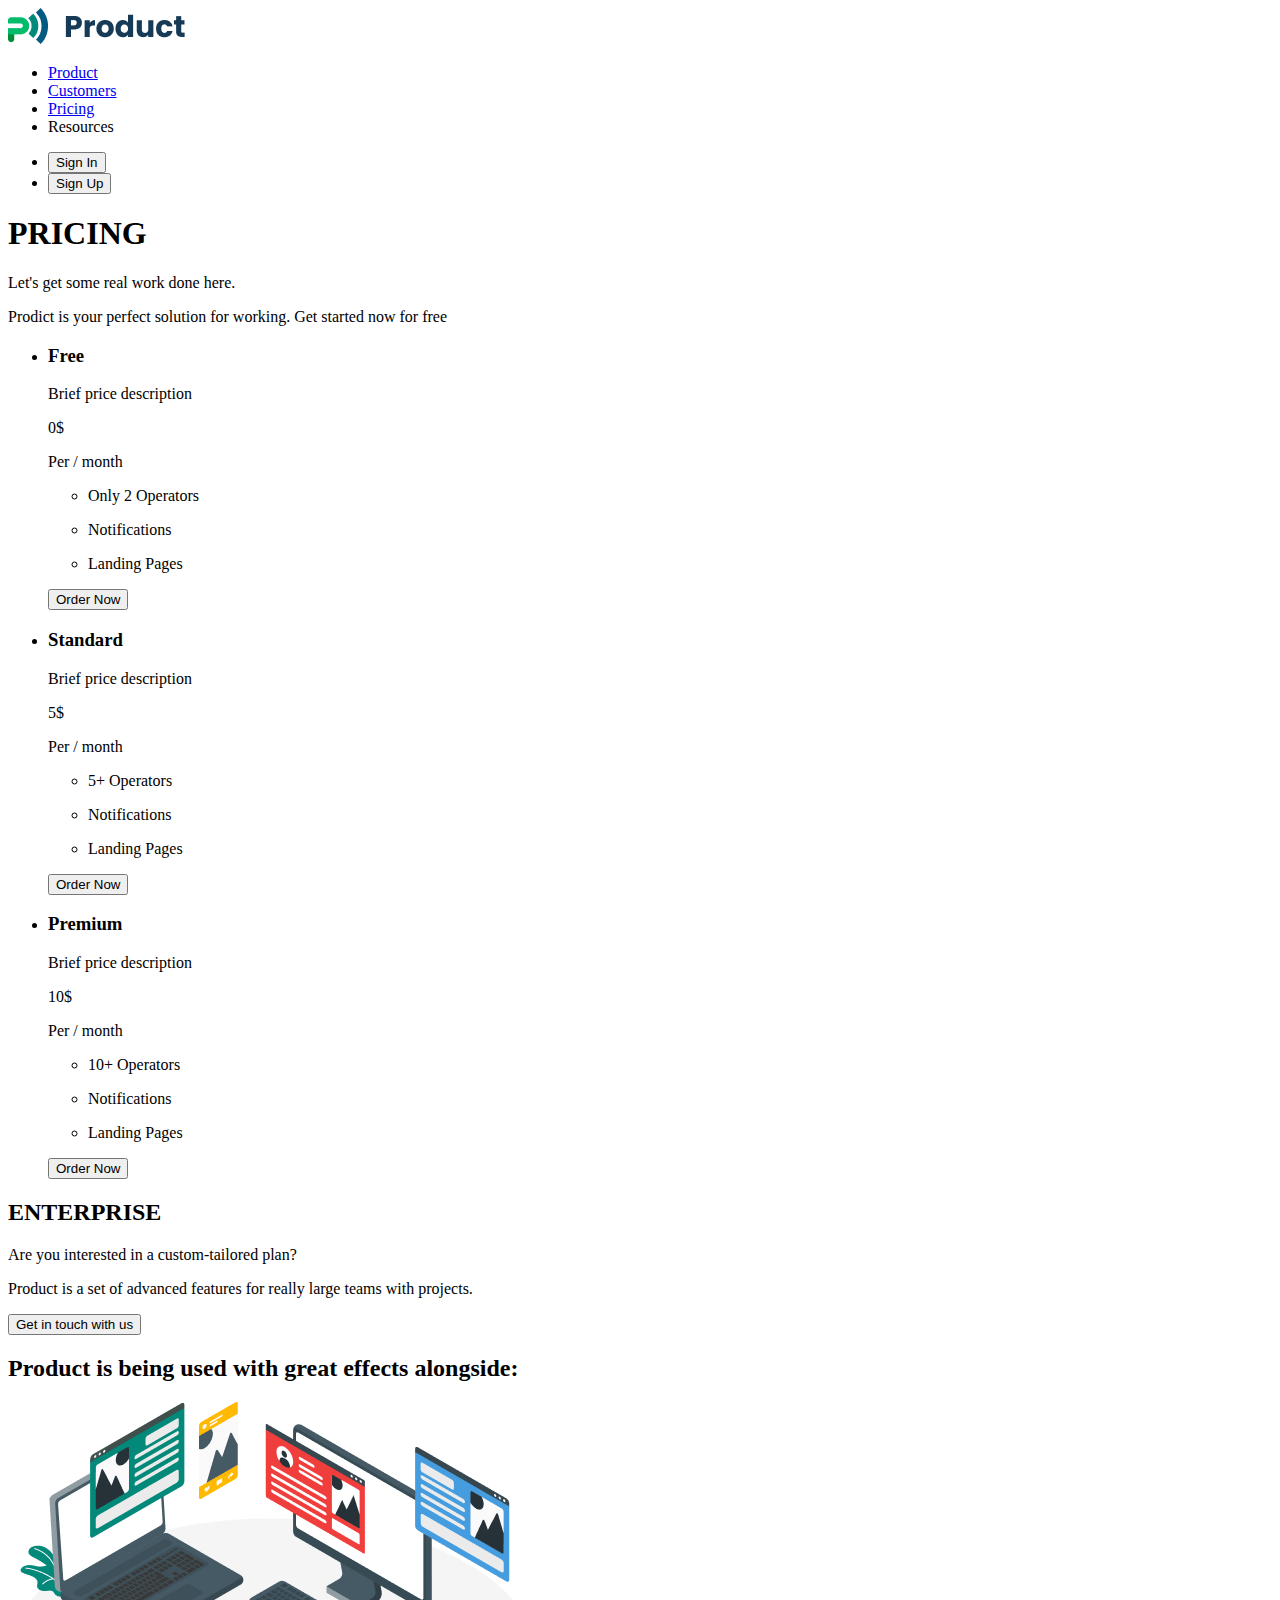
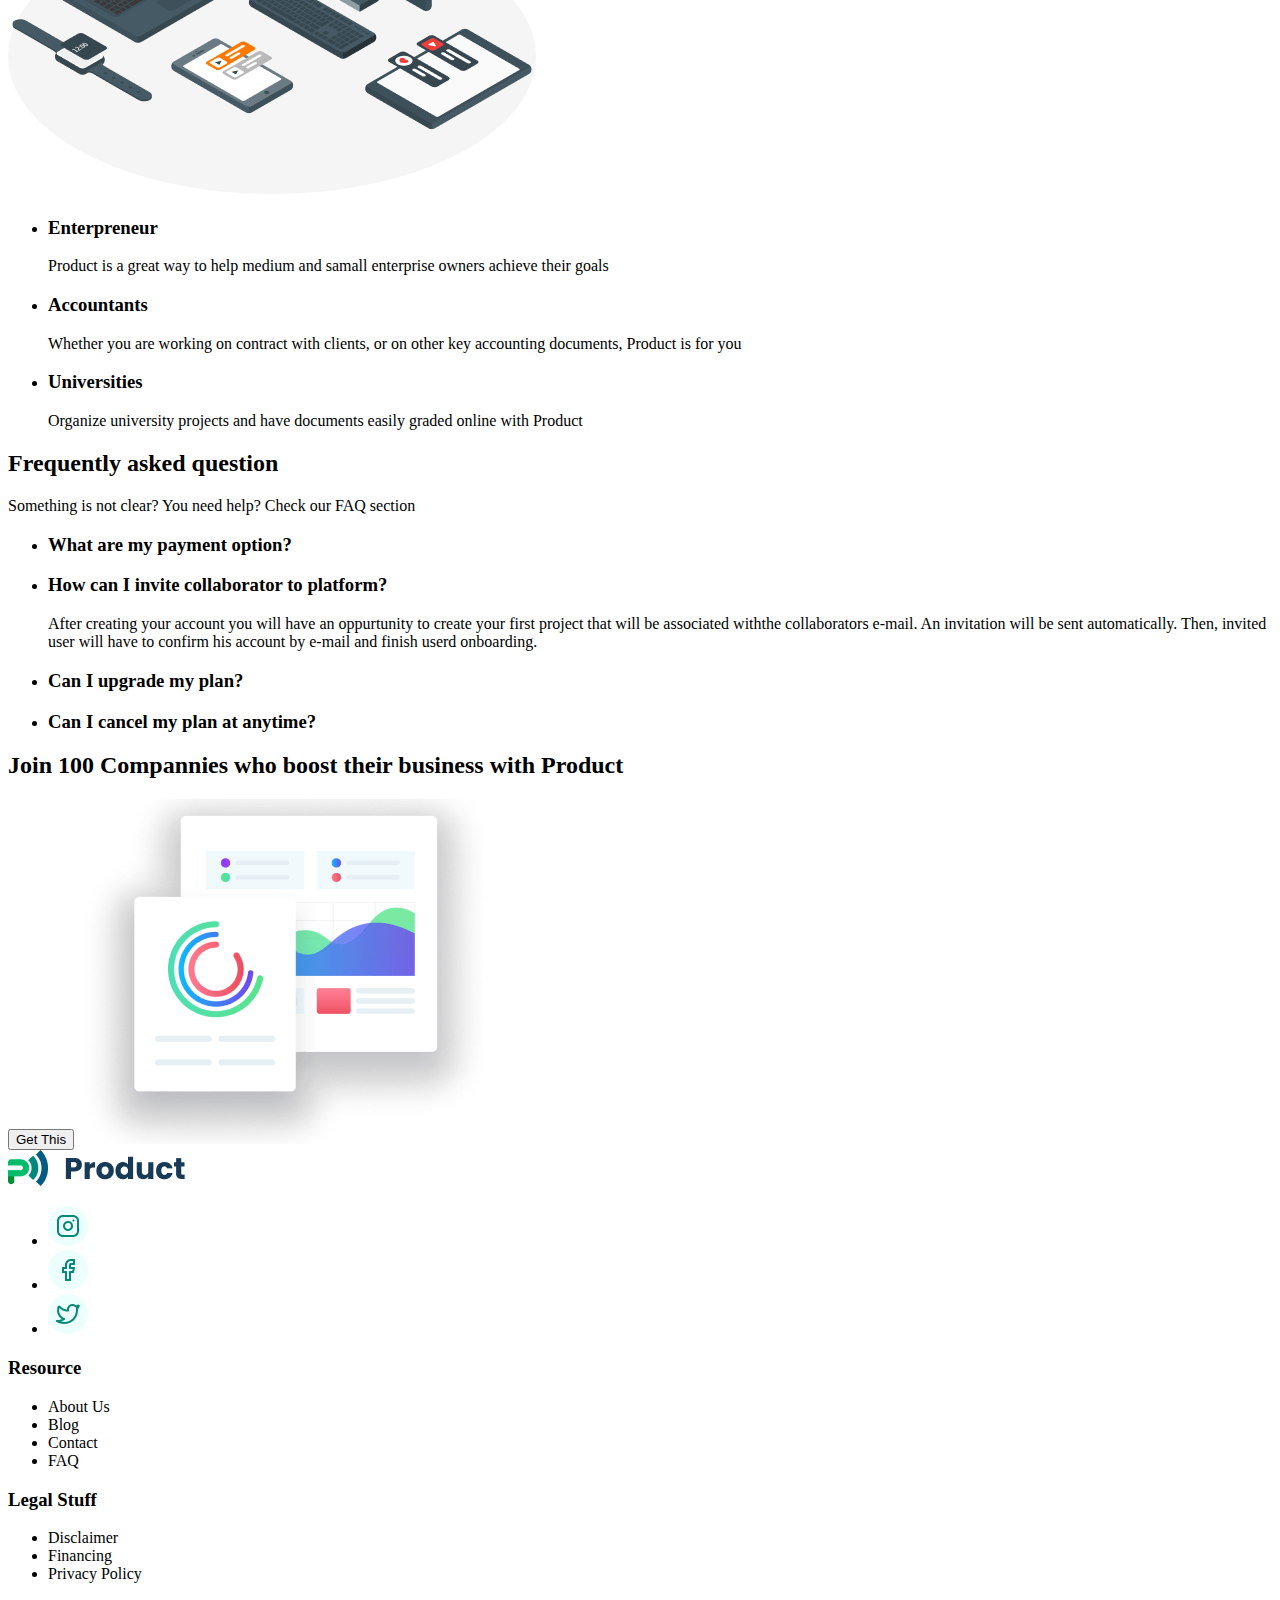
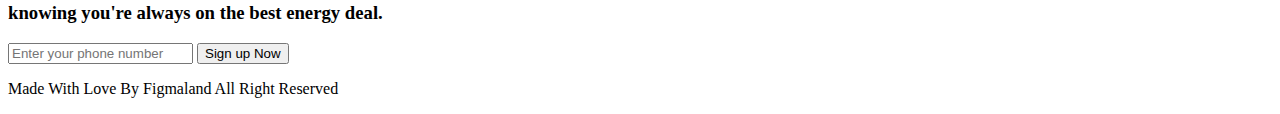
<file: pricing.html>
<!DOCTYPE html>
<html lang="en">
<head>
    <meta charset="UTF-8">
    <meta name="viewport" content="width=device-width, initial-scale=1.0">
    <title>Pricing</title>
</head>
<body>
    <header>
        <nav>
            <a href="./index.html"><img src="./images/logo-min.png" alt="logo"></a>
            <ul>
                <li><a href="./index.html">Product</a></li>
                <li><a href="./customers.html">Customers</a></li>
                <li><a href="./pricing.html">Pricing</a></li>
                <li><a href=""></a>Resources</li>
            </ul>
        </nav>
        <ul>
            <li><button type="button">Sign In</button></li>
            <li><button type="button">Sign Up</button></li>
        </ul>
    </header>
    <main>
        <!-- Pricing -->
        <section>
            <h1>PRICING</h1>
            <p>Let's get some real work done here.</p>
            <p>Prodict is your perfect solution for working. Get started now for free</p>
            <ul>
                <li>
                    <h3>Free</h3>
                    <p>Brief price description</p>
                    <span>0</span><span>$</span>
                    <p>Per / month</p>
                    <ul>
                        <li>
                            <p>Only 2 Operators</p>
                        </li>
                        <li>
                            <p>Notifications</p>
                        </li>
                        <li>
                            <p>Landing Pages</p>
                        </li>
                    </ul>
                    <button type="button">Order Now</button>
                </li>
                <li>
                    <h3>Standard</h3>
                    <p>Brief price description</p>
                    <span>5</span><span>$</span>
                    <p>Per / month</p>
                    <ul>
                        <li>
                            <p>5+ Operators</p>
                        </li>
                        <li>
                            <p>Notifications</p>
                        </li>
                        <li>
                            <p>Landing Pages</p>
                        </li>
                    </ul>
                    <button type="button">Order Now</button>
                </li>
                <li>
                    <h3>Premium</h3>
                    <p>Brief price description</p>
                    <span>10</span><span>$</span>
                    <p>Per / month</p>
                    <ul>
                        <li>
                            <p>10+ Operators</p>
                        </li>
                        <li>
                            <p>Notifications</p>
                        </li>
                        <li>
                            <p>Landing Pages</p>
                        </li>
                    </ul>
                    <button type="button">Order Now</button>
                </li>
            </ul>
        </section>
        <!-- Enterprice -->
         <section>
            <h2>ENTERPRISE</h2>
            <p>Are you interested in a custom-tailored plan?</p>
            <p>Product is a set of advanced features for really large teams with projects.</p>
            <button type="button">Get in touch with us</button>
         </section>
         <!-- Product Use With-->
          <section>
            <h2>Product is being used with great effects alongside:</h2>
            <img src="./images/amico-min.png" alt="devices" width="528">
            <ul>
                <li>
                    <h3>Enterpreneur</h3>
                    <p>Product is a great way to help medium and samall enterprise owners achieve their goals</p>
                </li>
                <li>
                    <h3>Accountants</h3>
                    <p>Whether you are working on contract with clients, or on other key accounting documents, Product is for you</p>
                </li>
                <li>
                    <h3>Universities</h3>
                    <p>Organize university projects and have documents easily graded online with Product</p>
                </li>
            </ul>
          </section>
          <!-- Question -->
           <section>
            <h2>Frequently asked question</h2>
            <p>Something is not clear? You need help? Check our FAQ section</p>
            <ul>
                <li>
                    <h3>What are my payment option?</h3>
                </li>
                <li>
                    <h3>How can I invite collaborator to platform?</h3>
                    <p>After creating your account you will have an oppurtunity to create your first project that will be associated withthe
                    collaborators e-mail. An invitation will be sent automatically. Then, invited user will have to confirm his account by
                    e-mail and finish userd onboarding.</p>
                </li>
                <li>
                    <h3>Can I upgrade my plan?</h3>
                </li>
                <li>
                    <h3>Can I cancel my plan at anytime?</h3>
                </li>
            </ul>
           </section>
            <!-- Promo -->
            <section>
                <h2>Join 100 Compannies who boost their business with Product</h2>
                <button type="button">Get This</button>
                <img src="./images/graphics-min.png" alt="graphics">
            </section>
    </main>
    <footer>
        <a href="./index.html"><img src="./images/logo-min.png" alt="logo"></a>
        <ul>
            <li><img src="./images/inst-min.png" alt="instagram"></li>
            <li><img src="./images/facebook-min.png" alt="facebook"></li>
            <li><img src="./images/X-social-min.png" alt="X-social"></li>
        </ul>
        <h3>Resource</h3>
        <ul>
            <li>About Us</li>
            <li>Blog</li>
            <li>Contact</li>
            <li>FAQ</li>
        </ul>
        <h3>Legal Stuff</h3>
        <ul>
            <li>Disclaimer</li>
            <li>Financing</li>
            <li>Privacy Policy</li>
        </ul>
        <h3>knowing you're always on the best energy deal.</h3>
        <input type="text" placeholder="Enter your phone number">
        <button type="button">Sign up Now</button>
        <p>Made With Love By Figmaland All Right Reserved</p>
    </footer>
</body>
</html>
</file>
<file: css/styles.css>
/* ------------------PAGE------------------ */

body {
    font-family: "Poppins", sans-serif;
    color: #22343d;
}

a {
    text-decoration: none;
    color: currentColor;
}

ul,
ol {
    list-style-type: none;
    margin: 0;
    padding: 0;
}

button {
    cursor: pointer;
    border-color: transparent;
    border: none;
    background-color: transparent;
}

h1,
h2,
h3,
h4,
h5,
h6,
p {
    margin: 0;
    padding: 0;
}

img {
    display: block;
}

main {
    margin-top: 80px;
}

.container {
    width: 1150px;
    padding: 0 20px;
    margin: 0 auto;
}

.small-title {
    font-weight: 600;
    font-size: 16px;
}

/* ------------------PAGE------------------ */

/* ------------------HEADER------------------ */

.header {
    position: fixed;
    top: 0;
    left: 0;
    width: 100%;
    z-index: 999;
    background-color: #fff;
    box-shadow: 0 2px 4px rgba(0, 0, 0, 0.1);
}

.header .container {
    display: flex;
}

.nav {
    display: flex;

}

.logo {
    font-weight: 700;
    font-size: 30px;
    line-height: 0.93;
    color: #173a56;
    display: flex;
    align-items: center;
    margin-right: 237px;
    gap: 16px;
}

.logo-svg {}

.nav-list {
    display: flex;
    gap: 30px;
}

.nav-link {
    line-height: 1.75;
    padding: 26px 0;
    display: block;
}

.current {
    font-weight: 600;
}

.header-list-btn {
    display: flex;
    margin-left: auto;
    gap: 21px;
    align-items: center;
}

.header-btn {
    font-weight: 600;
    font-size: 16px;
    border-radius: 4px;
    height: 42px;
    box-shadow: 0 1px 2px 0 rgba(0, 0, 0, 0.25);
}

.header-btn-in {
    border: 1px solid #bcd0e5;
    min-width: 105px;
    color: #173a56;
    transition: background-color 250ms cubic-bezier(0.4, 0, 0.2, 1), border 250ms cubic-bezier(0.4, 0, 0.2, 1), color 250ms cubic-bezier(0.4, 0, 0.2, 1);
}

.header-btn-in:hover,
.header-btn-in:focus {
    background-color: #02897a;
    color: #fff;
    border: transparent;
}

.header-btn-up {
    min-width: 113px;
    background-color: #02897a;
    color: #fff;
    transition: background-color 250ms cubic-bezier(0.4, 0, 0.2, 1), border 250ms cubic-bezier(0.4, 0, 0.2, 1), color 250ms cubic-bezier(0.4, 0, 0.2, 1);
}

.header-btn-up:hover,
.header-btn-up:focus {
    background-color: #fff;
    color: #02897a;
    border: 1px solid #02897a;
}

/* ------------------HEADER------------------ */

/* ------------------FOOTER------------------ */

.footer {
    padding: 50px 0 40px 0;
}

.footer .container {}

.footer-box {
    display: flex;
    margin-bottom: 10px;
    justify-content: space-between;
}

.footer-logo-soc-box {
    display: flex;
    flex-direction: column;
    margin-right: 146px;
}

.footer-logo {
    font-weight: 700;
    font-size: 30px;
    line-height: 0.93;
    color: #173a56;
    display: flex;
    align-items: center;
    justify-content: center;
    gap: 16px;
    margin-bottom: 18px;
}

.footer-social-list {
    display: flex;
    gap: 16px;
}

.footer-social-item {}

.footer-social-link {
    display: flex;
    align-items: center;
    justify-content: center;
    border-radius: 100%;
    width: 40px;
    height: 40px;
    background-color: #edfffc;
    transition: background-color 250ms cubic-bezier(0.4, 0, 0.2, 1);
}

.footer-soc-icon {
    stroke: #02897A;
    fill: transparent;
    transition: stroke 250ms cubic-bezier(0.4, 0, 0.2, 1);
}

.footer-social-link:hover,
.footer-social-link:focus {
    background-color: #02897A;
}

.footer-social-link:hover .icon-instagram,
.footer-social-link:focus .icon-instagram {
    fill: #edfffc;
}

.footer-social-link:hover .footer-soc-icon,
.footer-social-link:focus .footer-soc-icon {
    stroke: #edfffc;
}

.footer-list-box {
    display: flex;
    gap: 129px;
}

.footer-item-box {
    display: flex;
    flex-direction: column;
    gap: 8px;
}

.footer-rsrc-stf-title {
    font-weight: 500;
    font-size: 20px;
    line-height: 1.5;
    min-width: 105px;
}

.footer-rsrc-stf-list {}

.footer-rsrc-stf-item {
    font-weight: 400;
    font-size: 16px;
    line-height: 2.19;
    transition: color 250ms cubic-bezier(0.4, 0, 0.2, 1), transform 250ms cubic-bezier(0.4, 0, 0.2, 1);
}

.footer-rsrc-stf-item:hover,
.footer-rsrc-stf-item:focus {
    color: #02897A;
    transform: scale(1.1);
}

.footer-subscribe-box {
    display: flex;
    flex-direction: column;
    max-width: 325px;
    margin-left: 83px;
}

.footer-subtitle {
    max-width: 280px;
    font-size: 20px;
    line-height: 1.5;
    font-weight: 500;
    margin-bottom: 30px;
}

.footer-form {
    margin-bottom: 25px;
    position: relative;
}

.footer-form-input {
    color: #02897A;
    font-size: 16px;
    line-height: 1.75;
    font-weight: 400;
    border: 1px solid #bcd0e5;
    border-radius: 4px;
    width: 100%;
    height: 48px;
    padding-left: 42px;
    outline: transparent;
    box-shadow: 0 1px 2px 0 rgba(0, 0, 0, 0.25);
    transition: border-color 250ms cubic-bezier(0.4, 0, 0.2, 1);
}

.footer-form-input::placeholder {
    color: #02897A;
    font-size: 16px;
    line-height: 1.75;
    font-weight: 400;
}

.footer-form-input:hover,
.footer-form-input:focus {
    border-color: #02897A;
}

.footer-form-svg {
    position: absolute;
    left: 12px;
    top: 50%;
    transform: translateY(-50%);
    fill: #02897A;
}

.footer-btn {
    font-weight: 700;
    font-size: 16px;
    text-align: center;
    border-radius: 4px;
    max-width: 131px;
    height: 39px;
    min-width: 113px;
    background-color: #02897a;
    color: #fff;
    box-shadow: 0 1px 2px 0 rgba(0, 0, 0, 0.25);
    transition: background-color 250ms cubic-bezier(0.4, 0, 0.2, 1), border 250ms cubic-bezier(0.4, 0, 0.2, 1), color 250ms cubic-bezier(0.4, 0, 0.2, 1), transform 250ms cubic-bezier(0.4, 0, 0.2, 1);
}

.footer-btn:hover,
.footer-btn:focus {
    background-color: #fff;
    color: #02897a;
    border: 1px solid #02897a;
    transform: scale(1.1);
}

.footer-subtext {
    font-size: 16px;
    line-height: 1.875;
    text-align: center;
}

/* ------------------FOOTER------------------ */

/* ------START Business promotion page START----- */
/* ------START Business promotion page START----- */
/* ------START Business promotion page START----- */

/* ------------------HERO------------------ */

.hero {
    padding-top: 25px;
    padding-bottom: 50px;
}

.hero .container {
    display: flex;
    align-items: center;
    justify-content: space-between;
}

.hero-text-wrap {
    max-width: 465px;
}

.hero-title {
    margin-bottom: 18px;
    font-size: 40px;
    line-height: 1.5;
    max-width: 375px;
}

.hero-text {
    margin-bottom: 45px;
    font-size: 18px;
    line-height: 1.55;
}

.hero-list {
    display: flex;
    gap: 15px;
    align-items: center;
}

.hero-btn {
    min-width: 178px;
    border-radius: 4px;
    height: 53px;
    font-size: 16px;
}

.hero-btn-start {
    background: #02897a;
    font-weight: 700;
    color: #fff;
    box-shadow: 0 1px 2px 0 rgba(0, 0, 0, 0.25);
    transition: background-color 250ms cubic-bezier(0.4, 0, 0.2, 1), border 250ms cubic-bezier(0.4, 0, 0.2, 1), color 250ms cubic-bezier(0.4, 0, 0.2, 1), transform 250ms cubic-bezier(0.4, 0, 0.2, 1);
}

.hero-btn-start:hover,
.hero-btn-start:focus {
    background-color: #fff;
    color: #02897a;
    border: 1px solid #02897a;
    transform: scale(1.1);
}

.hero-btn-watch {
    font-weight: 600;
    color: #02897a;
    padding: 17px 15px;
    display: flex;
    gap: 8px;
    align-items: center;
    justify-content: center;
    box-shadow: 0 1px 2px 0 rgba(0, 0, 0, 0.25);
    transition: text-decoration 250ms cubic-bezier(0.4, 0, 0.2, 1), transform 250ms cubic-bezier(0.4, 0, 0.2, 1);
}

.hero-btn-watch:hover,
.hero-btn-watch:focus {
    text-decoration: underline;
    transform: scale(1.1);
}

.icon-play {
    fill: #02897A;
}


/* ------------------HERO------------------ */

/* ------------------PRODUCT------------------ */

.product {
    padding: 50px 0;
}

.product-title {
    font-size: 32px;
    text-align: center;
    max-width: 535px;
    margin-right: auto;
    margin-left: auto;
    margin-bottom: 50px;
}

.product-list {
    display: flex;
    gap: 30px;
    margin-bottom: 50px;
}

.product-item {
    width: calc((100% - 90px) / 4);
}

.product-icon-box {
    border-radius: 19px;
    width: 54px;
    height: 54px;
    display: flex;
    align-items: center;
    justify-content: center;
    margin-bottom: 26px;
    box-shadow: 0 4px 4px 0 rgba(0, 0, 0, 0.25);
}

.icon-bg-green {
    background-color: #02897A;
}

.icon-bg-blue {
    background-color: #4D8DFF;
}

.icon-bg-violet {
    background-color: #740a76;
}

.icon-bg-red {
    background-color: #F03E3D;
}

.product-icon {
    fill: #FFFFFF;
}

.product-subtitle {
    font-weight: 600;
    font-size: 22px;
    margin-bottom: 13px;
}

.product-text {
    line-height: 1.62;
}

.product-btn {
    border-radius: 4px;
    min-width: 175px;
    height: 53px;
    background-color: #02897a;
    font-weight: 700;
    font-size: 16px;
    color: #fff;
    margin: 0 auto;
    display: block;
    box-shadow: 0 1px 2px 0 rgba(0, 0, 0, 0.25);
    transition: background-color 250ms cubic-bezier(0.4, 0, 0.2, 1), border 250ms cubic-bezier(0.4, 0, 0.2, 1), color 250ms cubic-bezier(0.4, 0, 0.2, 1), transform 250ms cubic-bezier(0.4, 0, 0.2, 1);
}

.product-btn:hover,
.product-btn:focus {
    background-color: #fff;
    color: #02897a;
    border: 1px solid #02897a;
    transform: scale(1.05);
}

/* ------------------PRODUCT------------------ */

/* ----------------Management----------------- */

.management {
    padding: 50px 0;
}

.management .container {
    display: flex;
    align-items: center;
    justify-content: space-between;
}

.management-text-wrap {
    max-width: 486px;
}

.management-title {
    font-size: 32px;
    margin-bottom: 24px;
}

.management-text {
    font-size: 16px;
    line-height: 1.625;
    margin-bottom: 30px;
}

.management-list {
    display: flex;
    flex-direction: column;
    gap: 25px;
}

.management-item {}

.management-item-subtitle {
    font-size: 16px;
    line-height: 1.625;
    margin-bottom: 12px;
}

.management-item-text {
    font-size: 16px;
    line-height: 1.625;
}

/* ----------------Management----------------- */

/* ------------------SUPPORT------------------ */

.support {
    padding: 50px 0;
}

.support .container {
    display: flex;
    align-items: center;
    justify-content: space-between;
}

.support-text-wrap {
    max-width: 452px;
}

.support-subtitle {
    font-size: 32px;
    margin-bottom: 25px;
}

.support-text {
    font-size: 16px;
    line-height: 1.625;
    margin-bottom: 30px;
}

.support-list {
    display: flex;
    flex-direction: column;
    gap: 25px;
}

.support-item {
    display: flex;
    align-items: center;
    flex-direction: row;
    gap: 30px;
}

.support-item-text {
    font-size: 16px;
    line-height: 1.625;
    max-width: 385px;
}

.support-icon-box {
    border-radius: 14px;
    width: 35px;
    height: 35px;
    display: flex;
    align-items: center;
    justify-content: center;
    box-shadow: 0 1px 2px 0 rgba(0, 0, 0, 0.25);
}

.icon-bg-yelow {
    background-color: #FF9900;
}

/* ------------------SUPPORT------------------ */

/* ----------------COLLABORATION---------------- */

.collaboration {
    padding: 50px 0;
}

.collaboration .container {
    display: flex;
    align-items: center;
    justify-content: space-between;
}

.collaboration-text-wrap {
    max-width: 486px;
}

.collaboration-title {
    font-size: 32px;
    margin-bottom: 25px;
}

.collaboration-text {
    font-size: 16px;
    line-height: 1.62;
    margin-bottom: 30px;
}

.collaboration-list {
    display: flex;
    flex-direction: column;
    gap: 25px;
}

.collaboration-item {}

.collaboration-item-subtitle {
    font-size: 16px;
    line-height: 1.62;
    margin-bottom: 12px;
}

.collaboration-item-text {
    font-size: 16px;
    line-height: 1.62;
}

/* ----------------COLLABORATION---------------- */

/* ------------------STUFF------------------ */

.stuff {
    padding: 50px 0;
}

.stuff .container {
    padding: 50px 97px 0 97px;
}

.stuff-title {
    font-size: 32px;
    text-align: center;
    margin-bottom: 25px;
}

.stuff-text {
    font-size: 16px;
    line-height: 1.62;
    text-align: center;
    max-width: 542px;
    margin: 0 auto 40px auto;
}

.stuff-list {
    display: flex;
    align-items: center;
    justify-content: center;
    max-width: 916px;
    flex-wrap: wrap;
    column-gap: 91px;
    row-gap: 25px;
    margin-bottom: 50px;
}

.stuff-item {
    display: flex;
    gap: 20px;
    align-items: center;
}

.stuff-item-text {
    display: flex;
    align-items: center;
    justify-content: center;
    border-radius: 25px;
    min-width: 281px;
    height: 53px;
    box-shadow: 2px 2px 10px 0 rgba(23, 58, 86, 0.15);
    transition: transform 500ms cubic-bezier(0.4, 0, 0.2, 1);
}

.stuff-item:hover .stuff-item-text,
.stuff-item:focus .stuff-item-text {
    transform: scale(1.12);
}

.stuff-btn {
    font-weight: 700;
    font-size: 16px;
    color: #fff;
    min-width: 216px;
    height: 53px;
    background-color: #02897a;
    border-radius: 4px;
    margin: 0 auto;
    display: block;
    box-shadow: 0 1px 2px 0 rgba(0, 0, 0, 0.25);
    transition: background-color 250ms cubic-bezier(0.4, 0, 0.2, 1), border 250ms cubic-bezier(0.4, 0, 0.2, 1), color 250ms cubic-bezier(0.4, 0, 0.2, 1), transform 250ms cubic-bezier(0.4, 0, 0.2, 1);
}

.stuff-btn:hover,
.stuff-btn:focus {
    background-color: #fff;
    color: #02897a;
    border: 1px solid #02897a;
    transform: scale(1.05);
}

/* ------------------STUFF------------------ */

/* ------------------NEWS------------------ */

.news {
    padding: 50px 0 71px 0;
}

.container {}

.news-title {
    font-size: 34px;
    margin-bottom: 10px;
}

.news-text {
    font-weight: 500;
    font-size: 16px;
    line-height: 1.62;
    max-width: 465px;
    margin-bottom: 40px;
}

.news-list {
    display: flex;
    gap: 30px;
}

.news-item {
    border: 1px solid #dedede;
    border-radius: 8px;
    width: calc((100% - 16px) / 3);
    box-shadow: 0 1px 2px 0 rgba(0, 0, 0, 0.25);
    transition: border-color 250ms cubic-bezier(0.4, 0, 0.2, 1), transform 250ms cubic-bezier(0.4, 0, 0.2, 1);
}

.news-item img {
    border-top-left-radius: 8px;
    border-top-right-radius: 8px;
}

.news-info-box {
    padding: 24px 27px 40px 24px;
}

.news-item-subtitle {
    font-weight: 400;
    font-size: 16px;
    line-height: 1.75;
    margin-bottom: 12px;
}

.accent {
    font-weight: 700;
}

.news-item-text {
    padding-left: 3px;
    font-weight: 700;
    font-size: 24px;
    line-height: 1.67;
    transition: color 250ms cubic-bezier(0.4, 0, 0.2, 1);
}

.news-item:hover,
.news-item:focus {
    border-color: #02897a;
    transform: scale(1.06);
}

.news-item:hover .news-item-text,
.news-item:focus .news-item-text {
    color: #02897a;
}

.news-subtitle {}

/* ------------------NEWS------------------ */

/* ------------------PRICE------------------ */

.price {
    padding: 50px 0 50px 0;
}

.container {}

.price-title {
    font-size: 34px;
    text-align: center;
    margin-bottom: 10px;
}

.price-text {
    font-weight: 500;
    font-size: 16px;
    text-align: center;
    margin-bottom: 40px;
}

.price-list {
    display: flex;
    gap: 72px;
}

.price-item {
    width: calc((100% - 144px) / 3);
    display: flex;
    flex-direction: column;
    align-items: center;
    padding: 32px 0 32px 0;
    border-radius: 8px;
    box-shadow: 0 2px 8px 0 rgba(0, 0, 0, 0.25);
    transition: background-color 250ms cubic-bezier(0.4, 0, 0.2, 1), color 250ms cubic-bezier(0.4, 0, 0.2, 1), box-shadow 250ms cubic-bezier(0.4, 0, 0.2, 1);
}

.price-item:hover,
.price-item:focus {
    background-color: #02897a;
    color: #fff;
    box-shadow: 0 2px 10px 0px #02897a;
}

.price-item-subtitle {
    font-weight: 700;
    font-size: 24px;
    line-height: 1.67;
    margin-bottom: 8px;
}

.price-item-text {
    font-weight: 400;
    font-size: 16px;
    line-height: 2.5;
    margin-bottom: 16px;
}

.price-box {
    margin-bottom: 16px;
    display: flex;
    gap: 7px;
}

.price-box-title {
    font-family: "Montserrat", sans-serif;
    font-weight: 700;
    font-size: 76px;
    line-height: 1.31579;
    letter-spacing: 0em;
    text-align: center;
    color: #02897a;
    transition: color 250ms cubic-bezier(0.4, 0, 0.2, 1);
}

.price-item:hover .price-box-title,
.price-item:focus .price-box-title {
    color: #fff;
}

.price-subbox {
    display: flex;
    flex-direction: column;
    align-items: flex-start;
    justify-content: center;
    gap: 4px;
}

.dolar {
    font-family: "Inter", sans-serif;
    font-weight: 700;
    font-size: 24px;
    line-height: 1.25;
    letter-spacing: 0em;
    color: #02897a;
    transition: color 250ms cubic-bezier(0.4, 0, 0.2, 1);
}

.price-item:hover .dolar,
.price-item:focus .dolar {
    color: #fff;
}

.per-month {
    font-family: "Montserrat", sans-serif;
    font-weight: 400;
    font-size: 16px;
    line-height: 1.19;
    letter-spacing: 0.01em;
    color: #afafaf;
    transition: color 250ms cubic-bezier(0.4, 0, 0.2, 1);
}

.price-item:hover .per-month,
.price-item:focus .per-month {
    color: #e0e0e0;
}

.price-sublist {
    margin-bottom: 30px;
}

.price-subitem {
    font-weight: 500;
    font-size: 16px;
    line-height: 1.375;
    letter-spacing: 0.01em;
    text-align: center;
    margin-bottom: 16px;
}

.price-btn {
    font-weight: 600;
    font-size: 18px;
    color: #fff;
    min-width: 139px;
    height: 44px;
    background-color: #02897a;
    border-radius: 8px;
    margin: 0 auto;
    display: block;
    box-shadow: 0 1px 2px 0 rgba(0, 0, 0, 0.25);
    transition: background-color 250ms cubic-bezier(0.4, 0, 0.2, 1), border 250ms cubic-bezier(0.4, 0, 0.2, 1), color 250ms cubic-bezier(0.4, 0, 0.2, 1), transform 400ms cubic-bezier(0.4, 0, 0.2, 1);
}

.price-item:hover .price-btn,
.price-item:focus .price-btn {
    background-color: #fff;
    color: #02897a;
    border: 1px solid #02897a;
    transform: scale(1.2);
}

/* ------------------PRICE------------------ */

/* ------------------FEEDBACK------------------ */

.feedback {
    padding: 50px 0 50px 0;
}

.container {}

.feedback-title-box {
    display: flex;
    flex-direction: column;
    align-items: center;
    gap: 10px;
    margin-bottom: 40px;
}

.feedback-title {
    font-weight: 700;
    font-size: 32px;
    line-height: 1.79;
    letter-spacing: 0.01em;
}

.feedback-text {
    font-weight: 500;
    font-size: 16px;
    line-height: 1.75;
    letter-spacing: 0.01em;
    text-align: center;
    max-width: 537px;
}

.feedback-list {
    display: flex;
    gap: 64px;
}

.feedback-item {
    padding: 28px 26px;
    border: 1px solid #dedede;
    border-radius: 5px;
    box-shadow: 0 1px 2px 0 rgba(0, 0, 0, 0.25);
    width: calc((100% - 128px) / 3);
    display: flex;
    flex-direction: column;
    gap: 16px;
    transition: box-shadow 300ms cubic-bezier(0.4, 0, 0.2, 1), border 300ms cubic-bezier(0.4, 0, 0.2, 1);
}

.feedback-item:hover {
    border: 1px solid #02897A;
    box-shadow: 0 1px 2px 0 #02897A;
}

.feedback-item-text {
    font-weight: 400;
    font-size: 16px;
    line-height: 1.75;
    letter-spacing: 0.01em;
    color: #737373;
}

.feedback-item-box {
    display: flex;
    gap: 14px;
}

.feedback-item-subbox {}

.feedback-item-name {
    font-weight: 600;
    font-size: 16px;
    line-height: 1.5;
    letter-spacing: 0.01em;
    color: #02897a;
}

.feedback-item-employee {
    font-weight: 500;
    font-size: 14px;
    line-height: 1.72;
    letter-spacing: 0.01em;
    color: #252b42;
}

/* ------------------FEEDBACK------------------ */

/* ------------------PROMO------------------ */

.promo {
    padding: 50px 0px 50px 0px;
}

.promo .container {
    padding: 0 71px 0 71px;
}

.promo-box {
    display: flex;
    border-radius: 32px;
    background-color: #02897a;
    box-shadow: 0 1px 2px 0 rgba(0, 0, 0, 0.25);
    gap: 10px;
    transition: background-color 250ms cubic-bezier(0.4, 0, 0.2, 1), color 250ms cubic-bezier(0.4, 0, 0.2, 1);
}

.promo-subbox {
    display: flex;
    flex-direction: column;
    padding: 49px 0 56px 51px;
    gap: 46px;

}

.promo-title {
    font-weight: 600;
    font-size: 32px;
    line-height: 1.52;
    color: #fff;
    max-width: 510px;
}

.promo-btn {
    background-color: #fff;
    border-radius: 8px;
    display: block;
    max-width: 150px;
    height: 50px;
    font-weight: 600;
    font-size: 20px;
    color: #02897a;
    box-shadow: 0 1px 2px 0 rgba(0, 0, 0, 0.25);
    transition: background-color 250ms cubic-bezier(0.4, 0, 0.2, 1), color 250ms cubic-bezier(0.4, 0, 0.2, 1), border 250ms cubic-bezier(0.4, 0, 0.2, 1), box-shadow 250ms cubic-bezier(0.4, 0, 0.2, 1), transform 300ms cubic-bezier(0.4, 0, 0.2, 1);
}

.promo-btn:hover,
.promo-btn:focus {
    background-color: #02897a;
    color: #fff;
    border: 1px solid #fff;
    box-shadow: 0 1px 2px 0 #fff;
    transform: scale(1.1, 1.1);
}

/* .promo-box {
    display: flex;
    border-radius: 32px;
    background-color: #02897a;
    box-shadow: 0 4px 12px rgba(0, 0, 0, 0.2);
    gap: 10px;
    overflow: hidden;
    transition: background 600ms ease, color 600ms ease, transform 400ms ease;
}

.promo-box.active {
    background: linear-gradient(135deg, #02675e, #04b7a1);
    color: #ffffff;
    transform: scale(1.015);
}

.promo-subbox {
    display: flex;
    flex-direction: column;
    padding: 49px 0 56px 51px;
    gap: 46px;
}

.promo-title {
    font-weight: 600;
    font-size: 32px;
    line-height: 1.514;
    color: #fff;
    max-width: 510px;
    transition: color 600ms ease;
}

.promo-btn {
    background-color: #fff;
    border-radius: 8px;
    display: block;
    max-width: 150px;
    height: 50px;
    font-weight: 600;
    font-size: 20px;
    color: #02897a;
    box-shadow: 0 2px 8px rgba(0, 0, 0, 0.3);
    transition: background-color 300ms ease, color 300ms ease, transform 300ms ease;
}

.promo-btn:hover,
.promo-btn:focus {
    background-color: #02897a;
    color: #fff;
    animation: pulse 1.2s infinite ease-in-out;
    transform: scale(1.05);
}

@keyframes pulse {
    0% {
        box-shadow: 0 0 0 0 rgba(2, 137, 122, 0.5);
    }

    70% {
        box-shadow: 0 0 0 10px rgba(2, 137, 122, 0);
    }

    100% {
        box-shadow: 0 0 0 0 rgba(2, 137, 122, 0);
    }
}

.promo-box img {
    transition: transform 0.6s ease;
}

.promo-box.active img {
    transform: scale(1.05);
}

/* ------------------PROMO------------------ */

/* -----------END Business promotion page END--------- */


/* -----------START Customers page START--------- */
/* -----------START Customers page START--------- */
/* -----------START Customers page START--------- */

/* ------------------CLIENTS------------------ */

.clients {
    padding: 100px 0 67px 0;
}

.container {}

.clients-title {
    font-weight: 700;
    font-size: 40px;
    text-align: center;
    margin-bottom: 50px;
}

.clients-list {
    padding: 0 130px 0 130px;
    display: flex;
    align-items: center;
    justify-content: center;
    gap: 64px;
    padding: 16px 0 16px 0;
}

.clients-item {}

/* ------------------CLIENTS------------------ */

/* ------------------CHOOSE------------------ */

.choose {
    padding: 50px 0 50px 0;
}

.choose-subcontainer {
    background-color: #f5f5f5;
    padding: 24px 0 68px 0;
}

.choose-title {
    font-weight: 700;
    font-size: 34px;
    text-align: center;
    margin-bottom: 50px;
}

.choose-list {
    display: flex;
    gap: 30px;
}

.choose-item {
    width: calc((100% - 60px) / 3);
    border: 1px solid #dedede;
    border-radius: 10px;
    display: flex;
    flex-direction: column;
    align-items: center;
    padding: 32px 28px 34px 28px;
    box-shadow: 0 1px 2px 0 rgba(0, 0, 0, 0.25);
}

.choose-subtitle {
    font-weight: 700;
    font-size: 24px;
    line-height: 1.37;
    margin-bottom: 16px;
    text-wrap: nowrap;
}

.choose-text {
    font-weight: 400;
    font-size: 16px;
    line-height: 1.68;
    letter-spacing: 0.01em;
    text-align: center;
    max-width: 275px;
}

/* ------------------CHOOSE------------------ */

/* ------------------WORK------------------ */

.work {
    padding: 50px 0 50px 0;
}

.container {}

.work-title {
    font-weight: 700;
    font-size: 34px;
    text-align: center;
}

.work-list {
    padding: 74px 42px 78px 42px;
    display: flex;
    gap: 100px;
    flex-direction: column;
}

.work-item {
    display: flex;
    gap: 80px;
}

.work-img-swg-box {
    position: relative;
    width: 500px;
    height: 279px;
}

.work-img {
    position: absolute;
    z-index: 1;
    top: 16px;
    left: 60px;
    width: 380px;
    height: auto;
    border-radius: 4px;
}

.work-svg {
    position: relative;
    z-index: 0;
}

.work-item-box {
    display: flex;
    align-items: flex-start;
    justify-content: center;
    flex-direction: column;
    max-width: 438px;
    gap: 16px;
}

.work-subtitle {
    display: flex;
    flex-direction: column;
    font-weight: 600;
    font-size: 24px;
    gap: 16px;
}

.work-subtitle-accent {
    font-weight: 500;
    font-size: 20px;
}

.work-text {
    line-height: 1.75;
}

.work-btn {}

/* ------------------WORK------------------ */

/* ------------------JOIN------------------ */

.join {
    padding: 50px 0 83px 0;
}

.join-subcontainer {
    padding-top: 18px;
    background: linear-gradient(180deg, #f5f5f5 0%, rgba(245, 245, 245, 0) 100%);

}

.container {}

.join-title {
    font-weight: 700;
    font-size: 32px;
    margin: 0 auto;
    text-align: center;
    max-width: 537px;
    margin-bottom: 93px;
}

.join-list {
    display: flex;
    align-items: center;
    justify-content: center;
    gap: 227px;
    margin-bottom: 62px;
}

.join-item {}

.join-svg-box {
    display: flex;
    align-items: center;
    justify-content: center;
    width: 150px;
    height: 150px;
    border-radius: 100px;
    margin: 0 auto;
}

.icon-bg-join-red {
    background-color: #ffefef;
}

.icon-bg-join-blue {
    background-color: #f2f6ff;
}

.join-svg {
    stroke: transparent;
}

.join-subtitle {
    font-weight: 500;
    font-size: 24px;
    line-height: 1.17;
    color: #000;
    margin-top: 27px;
    margin-bottom: 16px;
    text-align: center;
}

.join-sublist {}

.join-subitem {
    font-weight: 400;
    font-size: 18px;
    line-height: 1.78;
    text-align: center;
    margin-bottom: 12px;
}

.join-subtext {
    font-weight: 500;
    font-size: 16px;
    line-height: 1.75;
    color: #000;
}

/* ------------------JOIN------------------ */

/* -----------END Customers page start END---------- */

/* -----------START Pricing START--------- */
/* -----------START Pricing START--------- */
/* -----------START Pricing START--------- */

/* ------------------PRICING------------------ */

.pricing {
    padding: 50px 0 97px 0;
}

.container {}

.pricing-title {
    font-weight: 600;
    font-size: 24px;
    text-align: center;
    margin-bottom: 32px;
}

.pricing-subtitle {
    font-weight: 700;
    font-size: 40px;
    text-align: center;
    margin-bottom: 16px;
}

.pricing-text {
    font-weight: 500;
    font-size: 16px;
    text-align: center;
    margin-bottom: 50px;
}

/* ------------------PRICING------------------ */

/* ------------------ENTERPRISE------------------ */

.enterprise {
    padding: 53px 0 75px 0;
    background: linear-gradient(180deg, #f6f6f6 0%, rgba(246, 246, 246, 0) 100%);
}

.container {}

.enterprise-title {
    display: flex;
    flex-direction: column;
    align-items: center;
    gap: 16px;
    font-weight: 700;
    font-size: 34px;
    margin-bottom: 8px;
}

.enterprise-accent {
    font-weight: 600;
    font-size: 24px;
    text-align: center;
}

.enterprise-text {
    font-weight: 400;
    font-size: 18px;
    margin-bottom: 32px;
    text-align: center;
}

.enterprise-btn {
    font-weight: 600;
    font-size: 18px;
    color: #fff;
    min-width: 224px;
    height: 44px;
    background-color: #02897a;
    border-radius: 8px;
    margin: 0 auto;
    display: block;
    box-shadow: 0 1px 2px 0 rgba(0, 0, 0, 0.25);
    transition: background-color 250ms cubic-bezier(0.4, 0, 0.2, 1), border 250ms cubic-bezier(0.4, 0, 0.2, 1), color 250ms cubic-bezier(0.4, 0, 0.2, 1), transform 250ms cubic-bezier(0.4, 0, 0.2, 1);
}



.enterprise-btn:hover,
.enterprise-btn:focus {
    background-color: #fff;
    color: #02897a;
    border: 1px solid #02897a;
    transform: scale(1.1);
}

/* ------------------ENTERPRISE------------------ */

/* ------------------USE------------------ */

.use {
    padding: 75px 0 74px 0;
}

.container {}

.use-title {
    font-weight: 700;
    font-size: 34px;
    text-align: center;
    margin-bottom: 56px;
}

.use-box {
    display: flex;
    gap: 60px;
    align-items: center;
    justify-content: center;
}

.icon-devices {
    /* box-sizing:content-box */
}

.use-list {
    display: flex;
    gap: 32px;
    flex-direction: column;
    max-width: 543px;
}

.use-item {}

.use-item-box {
    display: flex;
    align-items: center;
    gap: 14px;
    margin-bottom: 16px;
}

.product-icons {
    background-color: #f4f5f7;
    border-radius: 50px;
    width: 50px;
    height: 50px;
    display: flex;
    align-items: center;
    justify-content: center;
}

.use-subtitle {
    font-weight: 600;
    font-size: 24px;
}

.use-text {
    line-height: 1.75;
}

/* ------------------USE------------------ */

/* ------------------QUESTION------------------ */
.question {
    padding: 75px 0 100px 0;
}

.container {}

.question-title {
    font-size: 34px;
    text-align: center;
    margin-bottom: 8px;
}

.question-text {
    font-size: 18px;
    text-align: center;
    margin-bottom: 50px;
}

.question-list {
    display: flex;
    flex-direction: column;
    justify-content: center;
    margin: 0 auto;
    max-width: 920px;
    gap: 16px;
}

.question-item {
    border-bottom: 1px solid #e7e7e7;
    padding-bottom: 8px;
}

.question-subtitle {
    font-weight: 500;
    font-size: 18px;
    display: flex;
    align-items: center;
    gap: 16px;
    margin-bottom: 14px;
}

.plus-icon {}

.icon-plus-minus {
    fill: #02897a;
}

.question-line {}

.visually-hidden {
    position: absolute;
    width: 1px;
    height: 1px;
    margin: -1px;
    border: 0;
    padding: 0;
    white-space: nowrap;
    clip-path: inset(100%);
    clip: rect(0 0 0 0);
    overflow: hidden;
}

/* Прихований контент за замовчуванням */
.question-subtext {
    margin-bottom: 8px;
    font-size: 16px;
    max-height: 0;
    overflow: hidden;
    opacity: 0;
    transition: max-height 600ms cubic-bezier(0.4, 0, 0.2, 1), opacity 500ms cubic-bezier(0.4, 0, 0.2, 1);
}

/* SVG стилізація */
.icon-wrapper {
    position: relative;
    width: 24px;
    height: 24px;
}

.icon-plus,
.icon-minus {
    position: absolute;
    top: 0;
    left: 0;
    fill: #02897a;
    transition: opacity 500ms cubic-bezier(0.4, 0, 0.2, 1);
}

/* Початково "-" прихований */
.icon-minus {
    opacity: 0;
}

/* Коли input активний — показати текст і мінус */
input:checked+label+.question-subtext {
    max-height: 500px;
    opacity: 1;
    /* margin: 10px 0; */
}

/* Показати "-" і сховати "+" */
input:checked+label .icon-plus {
    opacity: 0;
}

input:checked+label .icon-minus {
    opacity: 1;
}

/* ------------------QUESTION------------------ */

/* -----------END Pricing END---------- */
</file>
